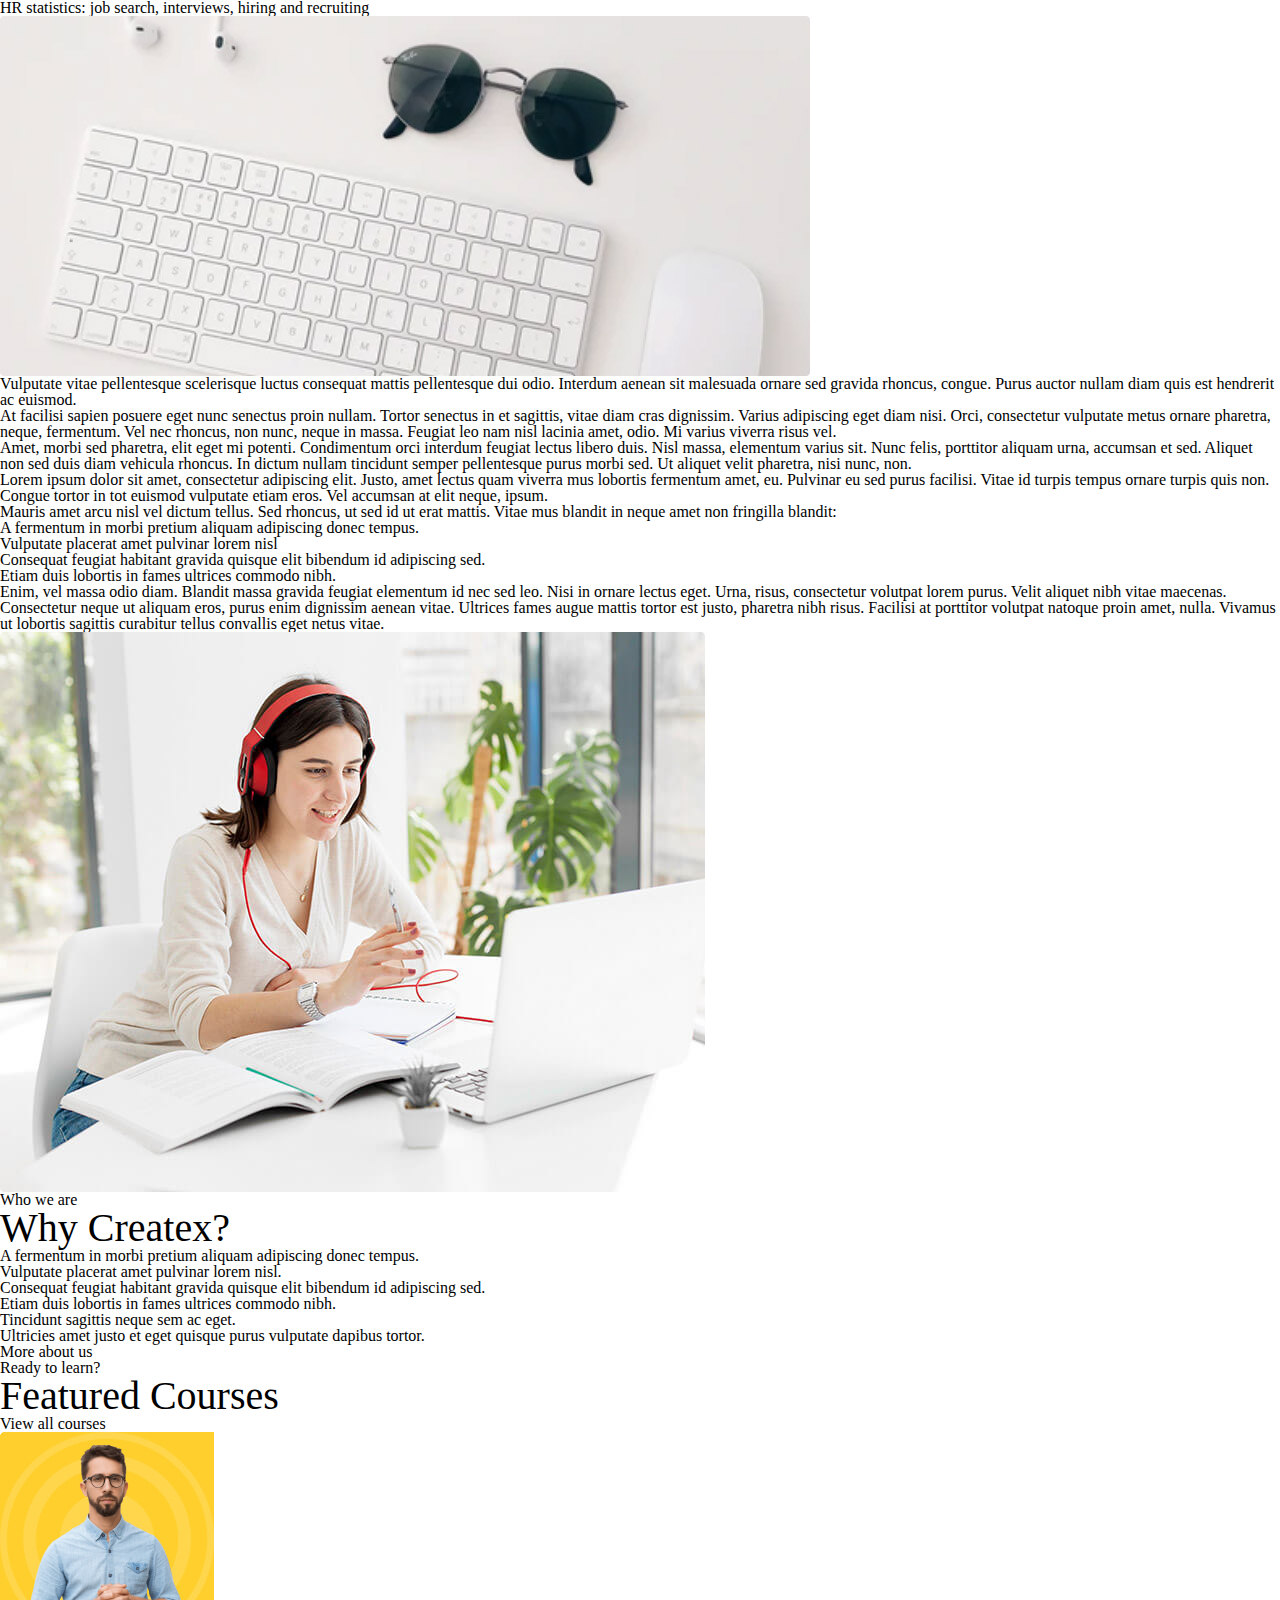
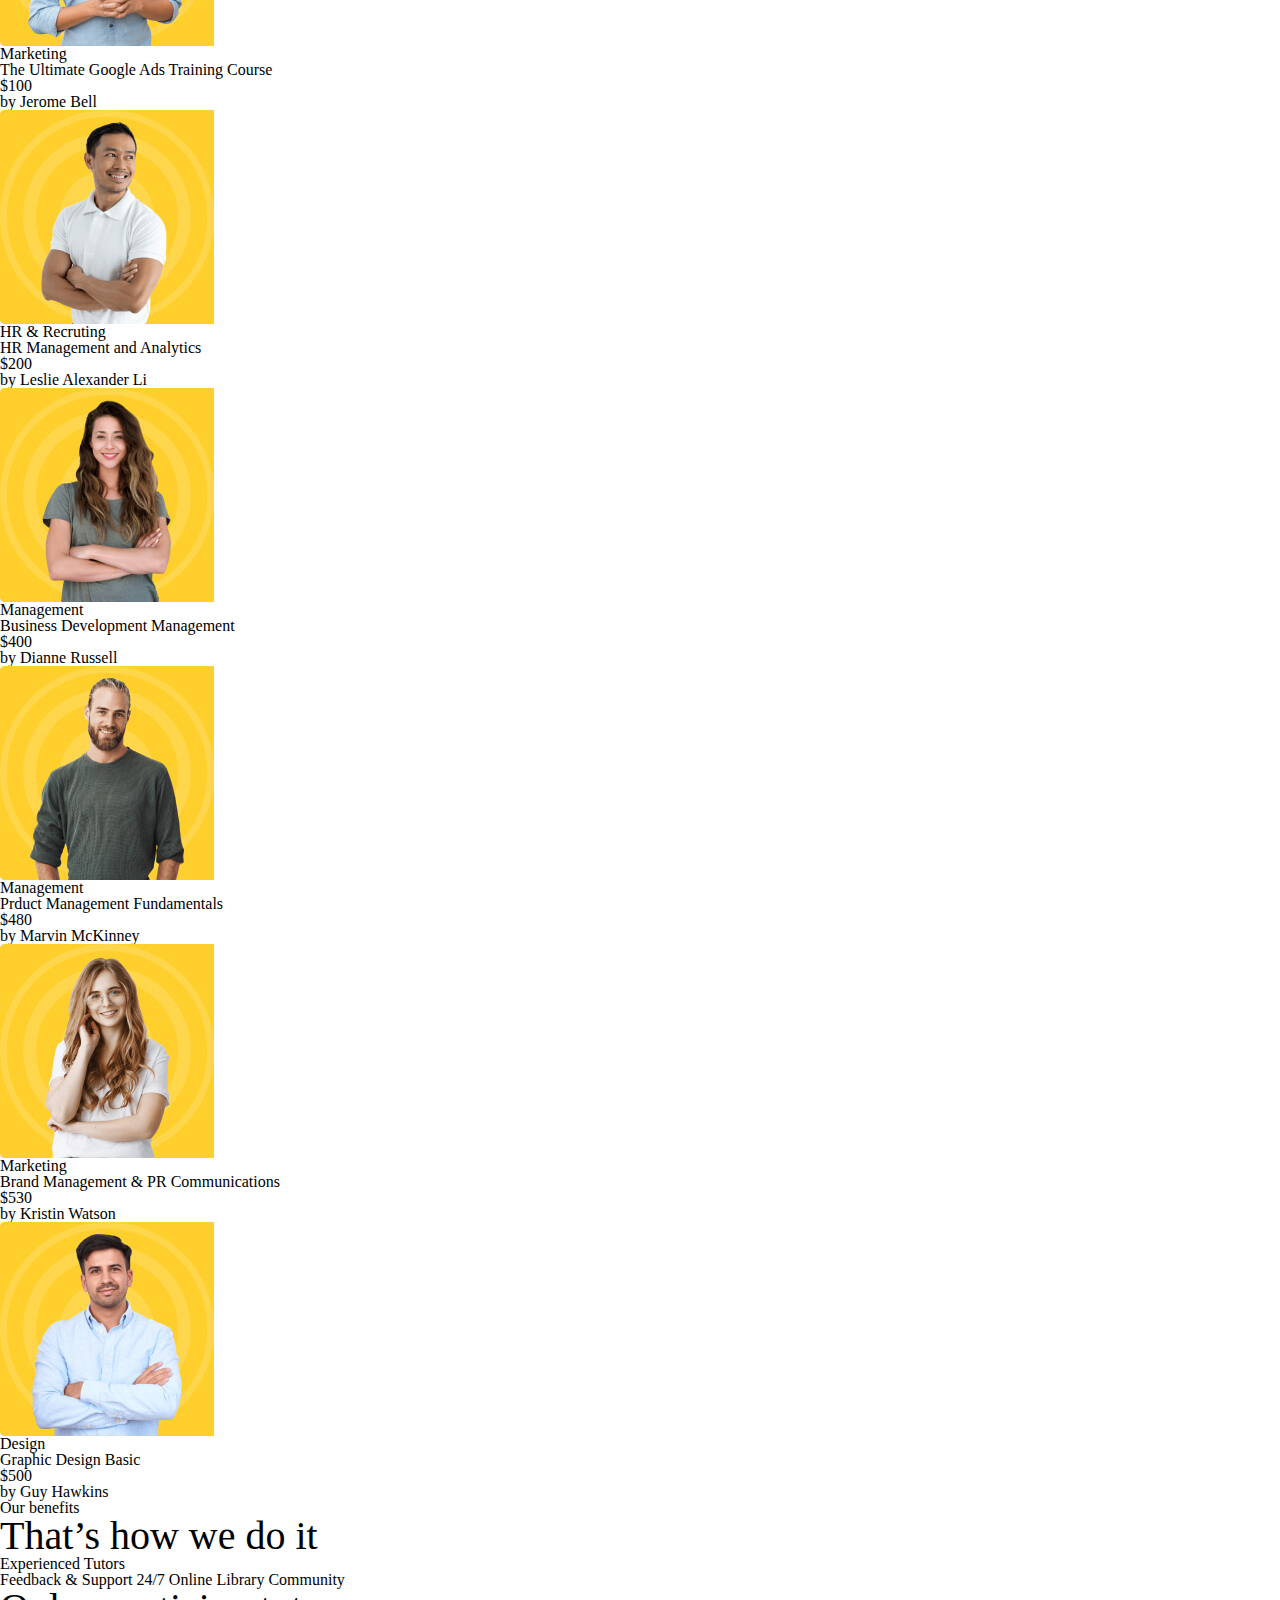
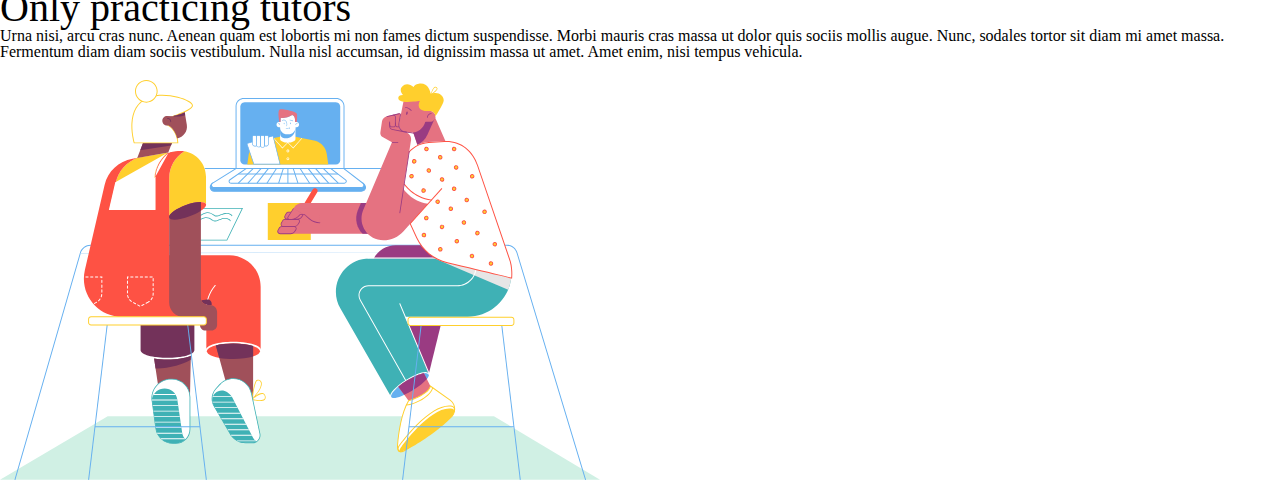
<file: Lesson10homework/index.html>
<!DOCTYPE html>
<html lang="en">

<head>
	<meta charset="UTF-8">
	<meta http-equiv="X-UA-Compatible" content="IE=edge">
	<meta name="viewport" content="width=device-width, initial-scale=1.0">
	<link rel="stylesheet" href="css/reset.css">
	<link rel="stylesheet" href="css/style.css">
	<title>Lesson 10</title>
</head>

<body>
	<div class="page">
		<div class="page__container">
			<h1 class="page__head">HR statistics: job search, interviews, hiring and recruiting</h1>
			<div class="page__image">
				<img src="img/image.jpg" alt="Image">
			</div>
			<div class="page__content">
				<p>Vulputate vitae pellentesque scelerisque luctus consequat mattis pellentesque dui odio. Interdum aenean
					sit malesuada ornare sed gravida rhoncus, congue. Purus auctor nullam diam quis est hendrerit ac euismod.
				</p>
			</div>
			<div class="page__text">
				<p> At facilisi sapien posuere eget nunc senectus proin nullam. Tortor senectus in et
					sagittis, vitae diam cras dignissim. Varius adipiscing eget diam nisi. Orci, consectetur vulputate metus
					ornare pharetra, neque, fermentum. Vel nec rhoncus, non nunc, neque in massa. Feugiat leo nam nisl
					lacinia
					amet, odio. Mi varius viverra risus vel.</p>
				<p>Amet, morbi sed pharetra, elit eget mi potenti. Condimentum orci interdum feugiat lectus libero duis.
					Nisl
					massa, elementum varius sit. Nunc felis, porttitor aliquam urna, accumsan et sed. Aliquet non sed duis
					diam
					vehicula rhoncus. In dictum nullam tincidunt semper pellentesque purus morbi sed. Ut aliquet velit
					pharetra,
					nisi nunc, non.</p>
			</div>
			<div class="page__quote">
				<p>Lorem ipsum dolor sit amet, consectetur adipiscing elit. Justo, amet lectus quam viverra mus lobortis
					fermentum amet, eu. Pulvinar eu sed purus facilisi. Vitae id turpis tempus ornare turpis quis non. Congue
					tortor in tot euismod vulputate etiam eros. Vel accumsan at elit neque, ipsum.</p>
			</div>
			<div class="page__text">
				<p>Mauris amet arcu nisl vel dictum tellus. Sed rhoncus, ut sed id ut erat mattis. Vitae mus blandit in
					neque amet non fringilla blandit:</p>
				<ul class="page__list">
					<li>A fermentum in morbi pretium aliquam adipiscing donec tempus.</li>
					<li>Vulputate placerat amet pulvinar lorem nisl</li>
					<li>Consequat feugiat habitant gravida quisque elit bibendum id adipiscing sed.</li>
					<li>Etiam duis lobortis in fames ultrices commodo nibh.</li>
				</ul>
				<p>Enim, vel massa odio diam. Blandit massa gravida feugiat elementum id nec sed leo. Nisi in ornare lectus
					eget. Urna, risus, consectetur volutpat lorem purus. Velit aliquet nibh vitae maecenas. Consectetur neque
					ut aliquam eros, purus enim dignissim aenean vitae. Ultrices fames augue mattis tortor est justo,
					pharetra nibh risus. Facilisi at porttitor volutpat natoque proin amet, nulla. Vivamus ut lobortis
					sagittis curabitur tellus convallis eget netus vitae.</p>
			</div>
		</div>
	</div>
	<div class="article">
		<div class="article__container">
			<div class="learn">
				<div class="learn__image">
					<img src="img/image2.png" alt="image2">
				</div>
				<div class="learn__head">
					<p class="text">Who we are</p>
					<p class="title">Why Createx?</p>
					<ul class="learn__list">
						<li>A fermentum in morbi pretium aliquam adipiscing donec tempus.</li>
						<li>Vulputate placerat amet pulvinar lorem nisl.</li>
						<li>Consequat feugiat habitant gravida quisque elit bibendum id adipiscing sed.</li>
						<li>Etiam duis lobortis in fames ultrices commodo nibh.</li>
						<li>Tincidunt sagittis neque sem ac eget.</li>
						<li>Ultricies amet justo et eget quisque purus vulputate dapibus tortor.</li>
					</ul>
					<a href="" class="button">More about us</a>
				</div>
			</div>
			<div class="teachers">
				<div class="teachers__title">
					<p class="text text_position">Ready to learn?</p>
					<p class="title title_position">Featured Courses</p>
					<a href="" class="button button_white">View all courses</a>
				</div>
				<div class="teachers__cards">
					<div class="teachers__card card">
						<div class="card__image">
							<img src="img/card1.png" alt="techer">
						</div>
						<div class="card__profession">Marketing</div>
						<div class="card__text">The Ultimate Google Ads Training Course</div>
						<div class="card__price">$100</div>
						<div class="card__name">by Jerome Bell</div>
					</div>
					<div class="teachers__card card">
						<div class="card__image">
							<img src="img/card2.png" alt="teacher">
						</div>
						<div class="card__profession card__profession_orange">HR & Recruting</div>
						<div class="card__text">HR Management and Analytics</div>
						<div class="card__price">$200</div>
						<div class="card__name">by Leslie Alexander Li</div>
					</div>
					<div class="teachers__card card">
						<div class="card__image">
							<img src="img/card3.png" alt="teacher">
						</div>
						<div class="card__profession card__profession_blue">Management</div>
						<div class="card__text">Business Development Management</div>
						<div class="card__price">$400</div>
						<div class="card__name">by Dianne Russell</div>
					</div>
					<div class="teachers__card card">
						<div class="card__image">
							<img src="img/card4.png" alt="teacher">
						</div>
						<div class="card__profession card__profession_blue">Management</div>
						<div class="card__text">Prduct Management Fundamentals</div>
						<div class="card__price">$480</div>
						<div class="card__name">by Marvin McKinney</div>
					</div>
					<div class="teachers__card card">
						<div class="card__image">
							<img src="img/card5.png" alt="teacher">
						</div>
						<div class="card__profession">Marketing</div>
						<div class="card__text">Brand Management & PR Communications</div>
						<div class="card__price">$530</div>
						<div class="card__name">by Kristin Watson</div>
					</div>
					<div class="teachers__card card">
						<div class="card__image">
							<img src="img/card6.png" alt="teacher">
						</div>
						<div class="card__profession card__profession_red">Design</div>
						<div class="card__text">Graphic Design Basic</div>
						<div class="card__price">$500</div>
						<div class="card__name">by Guy Hawkins</div>
					</div>
				</div>
			</div>
			<div class="benefits">
				<div class="benefits__head">
					<p class="text text_font">Our benefits</p>
					<p class="title title_font">That’s how we do it</p>
				</div>
				<div class="benefits__main">
					<p>Experienced Tutors</p>
					<a href="" class="links">Feedback & Support</a>
					<a href="" class="links">24/7 Online Library</a>
					<a href="" class="links">Community</a>
				</div>
				<div class="benefits__footer">
					<p class="title title_margin">Only practicing tutors</p>
					<p class="benefits__text">
						Urna nisi, arcu cras nunc. Aenean quam est lobortis mi non fames dictum suspendisse. Morbi mauris cras
						massa ut dolor quis sociis mollis augue. Nunc, sodales tortor sit diam mi amet massa. Fermentum diam
						diam sociis vestibulum. Nulla nisl accumsan, id dignissim massa ut amet. Amet enim, nisi tempus
						vehicula.
					</p>
				</div>
				<div class="benefits__img">
					<img src="img/illustration.svg" alt="image">
				</div>
			</div>
		</div>
	</div>

</body>

</html>
</file>
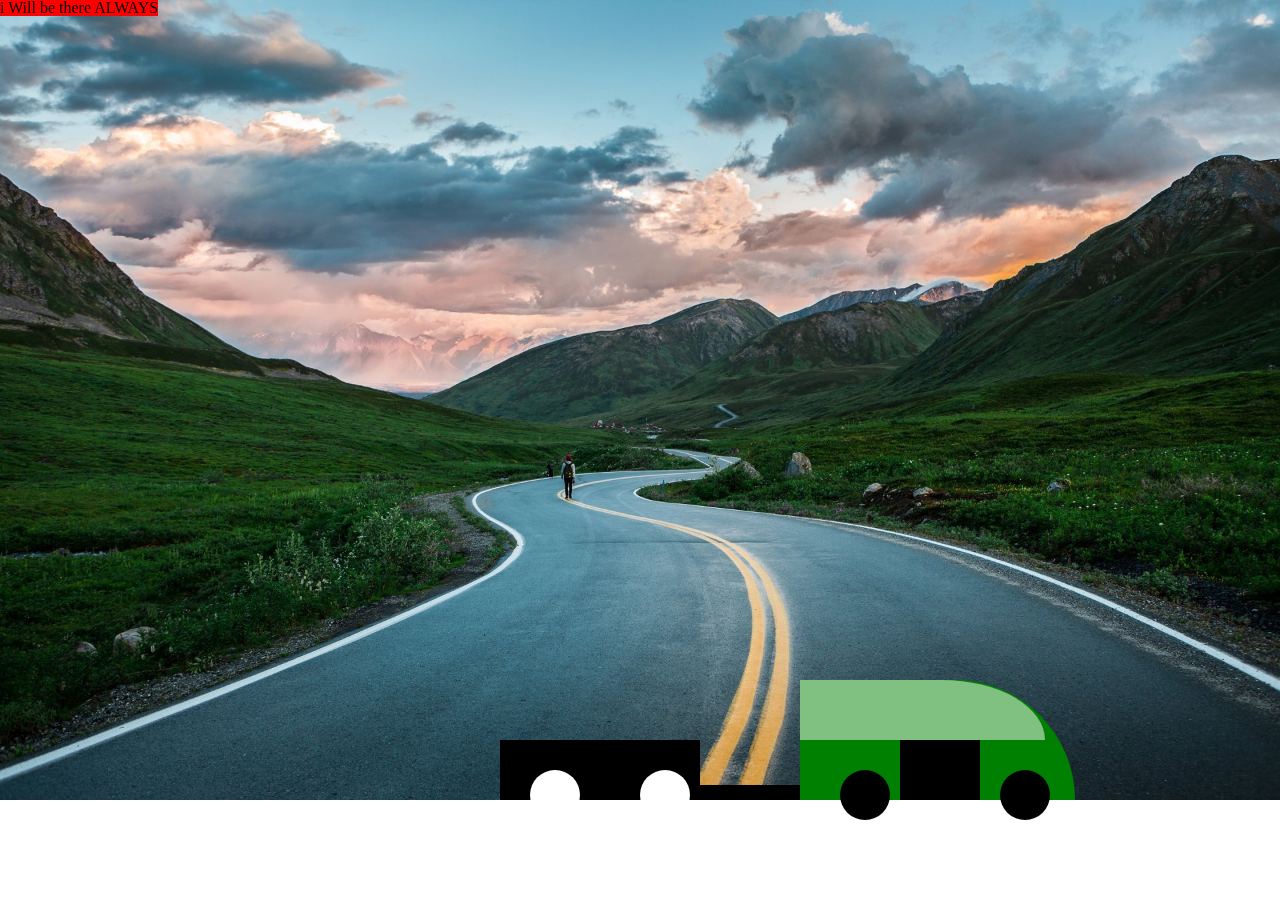
<file: Lesson11homework/index.html>
<!DOCTYPE html>
<html lang="en">

<head>
	<meta charset="UTF-8">
	<meta http-equiv="X-UA-Compatible" content="IE=edge">
	<meta name="viewport" content="width=device-width, initial-scale=1.0">
	<link rel="stylesheet" href="css/reset.css">
	<link rel="stylesheet" href="css/style.css">
	<title>Lesson 11 Homework</title>
</head>

<body>
	<main>
		<header class="header">i Will be there ALWAYS</header>
		<div class="wrapper">
			<div class="car">
				<div class="car__container">
					<div class="car__body">
						<div class="car__wheels__right"></div>
						<div class="car__wheels__left"></div>
						<div class="car__dor"></div>
						<div class="car__glass"></div>
					</div>
				</div>
			</div>
			<div class="trailer">
				<div class="trailer__container">
					<div class="trailer__plank"></div>
					<div class="trailer__body">
						<div class="trailer__wheel">
							<div class="trailer__wheel-right"></div>
							<div class="trailer__wheel-left"></div>
						</div>
					</div>
				</div>
			</div>
		</div>
	</main>
</body>

</html>
</file>
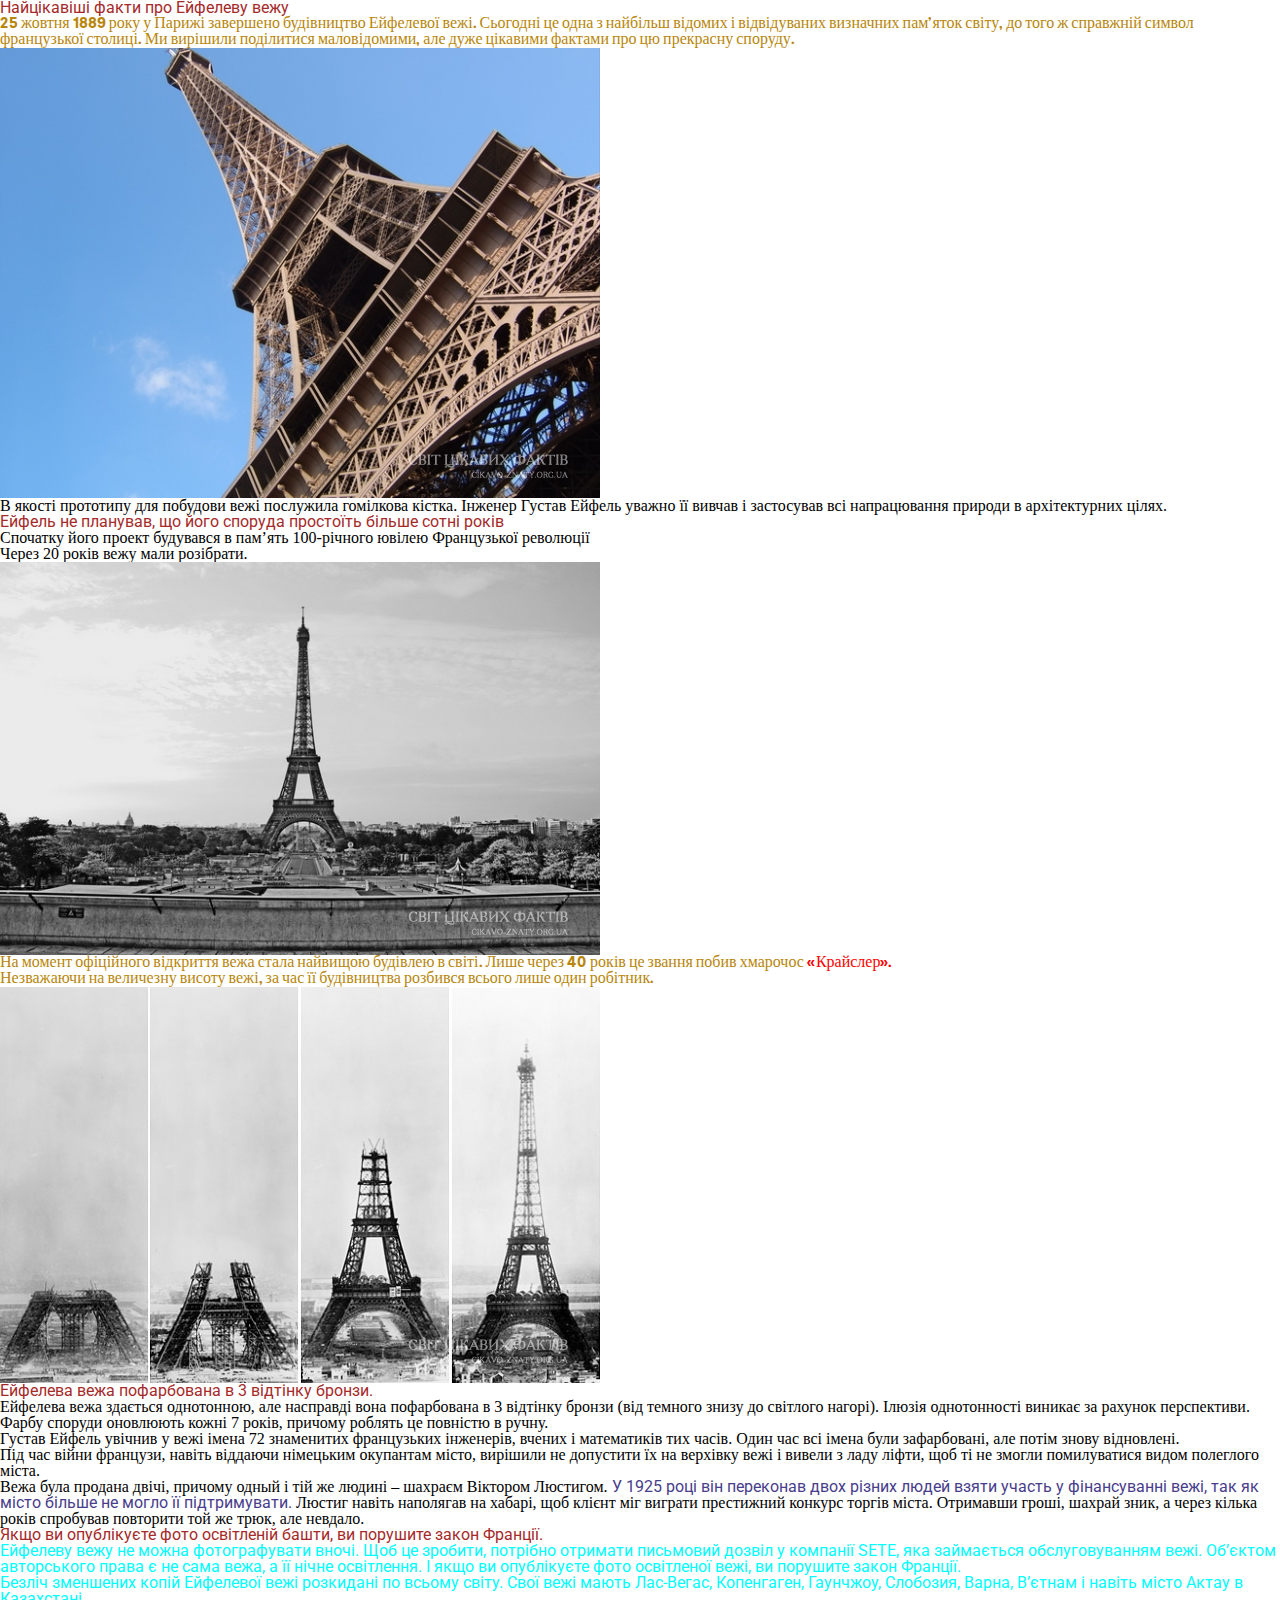
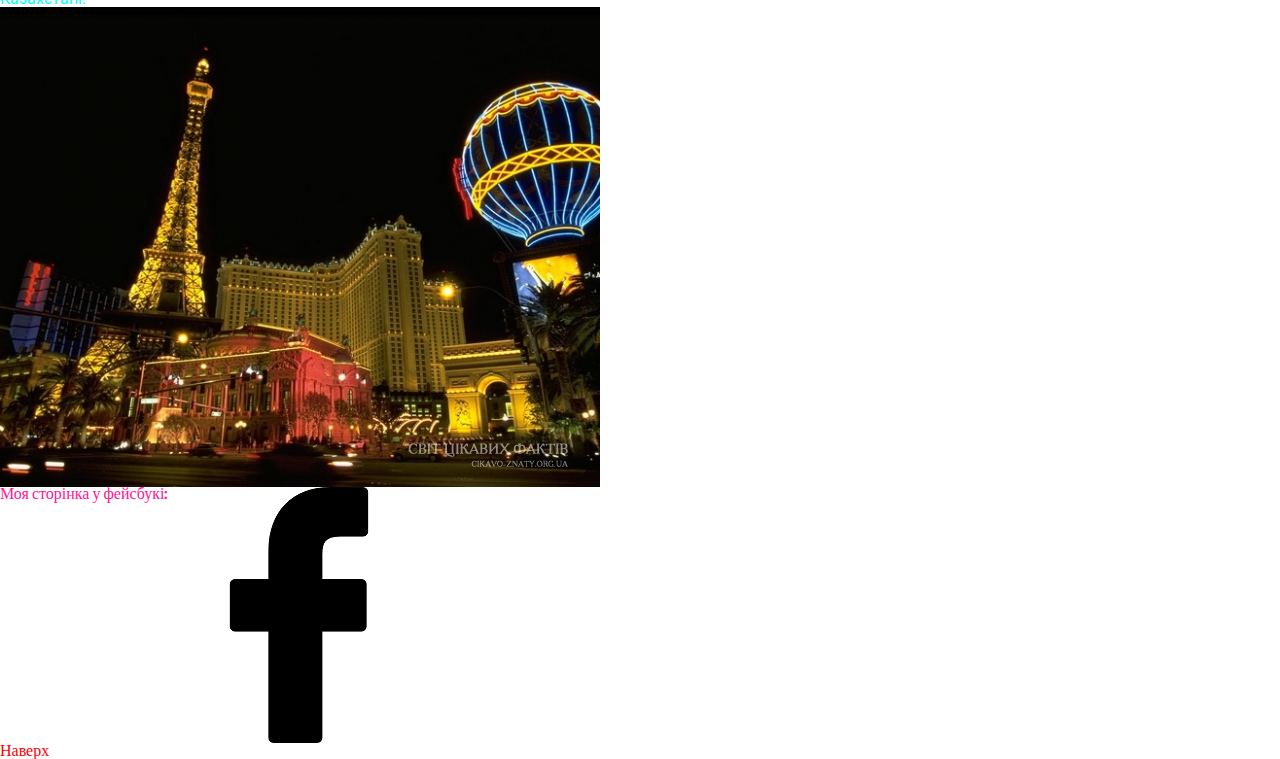
<file: Lesson4_Homework/index.html>
<!DOCTYPE html>
<html lang="uk">

<head>
   <meta charset="UTF-8">
   <meta http-equiv="X-UA-Compatible" content="IE=edge">
   <meta name="viewport" content="width=device-width, initial-scale=1.0">
   <link rel="stylesheet" href="css/reset.css">
   <link rel="stylesheet" href="css/style.css">
   <title>Lesson4</title>
</head>

<body>
   <header>
      <h1 class="head" id="top">Найцікавіші факти про Ейфелеву вежу</h1>
   </header>
   <main>
      <div>
         <p class="text">25 жовтня 1889 року у Парижі завершено будівництво Ейфелевої вежі. Сьогодні це одна з найбільш
            відомих і
            відвідуваних визначних пам’яток світу, до того ж справжній символ французької столиці. Ми вирішили
            поділитися маловідомими, але дуже цікавими фактами про цю прекрасну споруду.</p>
         <img src="img/1.jpg" alt="Вежа">
         <p>В якості прототипу для побудови вежі послужила гомілкова кістка. Інженер Густав Ейфель уважно її вивчав і
            застосував всі напрацювання природи в архітектурних цілях.</p>
      </div>
      <div>
         <h2 class="head">Ейфель не планував, що його споруда простоїть більше сотні років</h2>
         <ul>
            <li>Cпочатку його проект будувався в пам’ять 100-річного ювілею Французької революції</li>
            <li>Через 20 років вежу мали розібрати.</li>
         </ul>
         <img src="img/2.jpg" alt="вежа чб">
         <p class="body">На момент офіційного відкриття вежа стала найвищою будівлею в світі. Лише через 40 років це
            звання побив
            хмарочос <a class="link" target="_blank"
               href="https://uk.wikipedia.org/wiki/%D0%9A%D1%80%D0%B0%D0%B9%D1%81%D0%BB%D0%B5%D1%80_%D0%91%D1%96%D0%BB%D0%B4%D1%96%D0%BD%D0%B3">
               «Крайслер».</a><br>Незважаючи на величезну висоту вежі, за час її будівництва розбився всього лише один
            робітник.</p>
         <img src="img/3.jpg" alt="Будінвництво вежі">
      </div>
      <div>
         <h3 class="head">Ейфелева вежа пофарбована в 3 відтінку бронзи.</h3>
         <p>Ейфелева вежа здається однотонною, але насправді вона пофарбована в 3 відтінку бронзи (від темного знизу до
            світлого нагорі). Ілюзія однотонності виникає за рахунок перспективи. Фарбу споруди оновлюють кожні 7 років,
            причому роблять це повністю в ручну.</p>
         <p>Густав Ейфель увічнив у вежі імена 72 знаменитих французьких інженерів, вчених і математиків тих часів. Один
            час всі імена були зафарбовані, але потім знову відновлені.</p>
         <p>Під час війни французи, навіть віддаючи німецьким окупантам місто, вирішили не допустити їх на верхівку вежі
            і вивели з ладу ліфти, щоб ті не змогли помилуватися видом полеглого міста.</p>
         <p>Вежа була продана двічі, причому одный і тій же людині – шахраєм Віктором Люстигом. <span>У 1925 році він
               переконав двох різних людей взяти участь у фінансуванні вежі, так як місто більше не могло її
               підтримувати.</span>
            Люстиг навіть наполягав на хабарі, щоб клієнт міг виграти престижний конкурс торгів міста. Отримавши гроші,
            шахрай зник, а через кілька років спробував повторити той же трюк, але невдало.</p>
      </div>
      <div class="only-one">
         <h4 class="head">Якщо ви опублікуєте фото освітленій башти, ви порушите закон Франції.</h4>
         <p>Ейфелеву вежу не можна фотографувати вночі. Щоб це зробити, потрібно отримати письмовий дозвіл у компанії
            SETE, яка займається обслуговуванням вежі. Об’єктом авторського права є не сама вежа, а її нічне освітлення.
            І якщо ви опублікуєте фото освітленої вежі, ви порушите закон Франції.</p>
         <p>Безліч зменшених копій Ейфелевої вежі розкидані по всьому світу. Свої вежі мають Лас-Вегас, Копенгаген,
            Гаунчжоу, Слобозия, Варна, В’єтнам і навіть місто Актау в Казахстані.</p>
         <img src="img/4.jpg" alt="копія вежі">
      </div>
   </main>
   <footer>
      <div class="only-one">Моя сторінка у фейсбукі: <a target="_blank"
            href="https://www.facebook.com/profile.php?id=100001956150135"><img src="img/5.png" alt="Facebook"></a>
      </div>
      <a class="link" href="#top">Наверх</a>
   </footer>
</body>

</html>
</file>
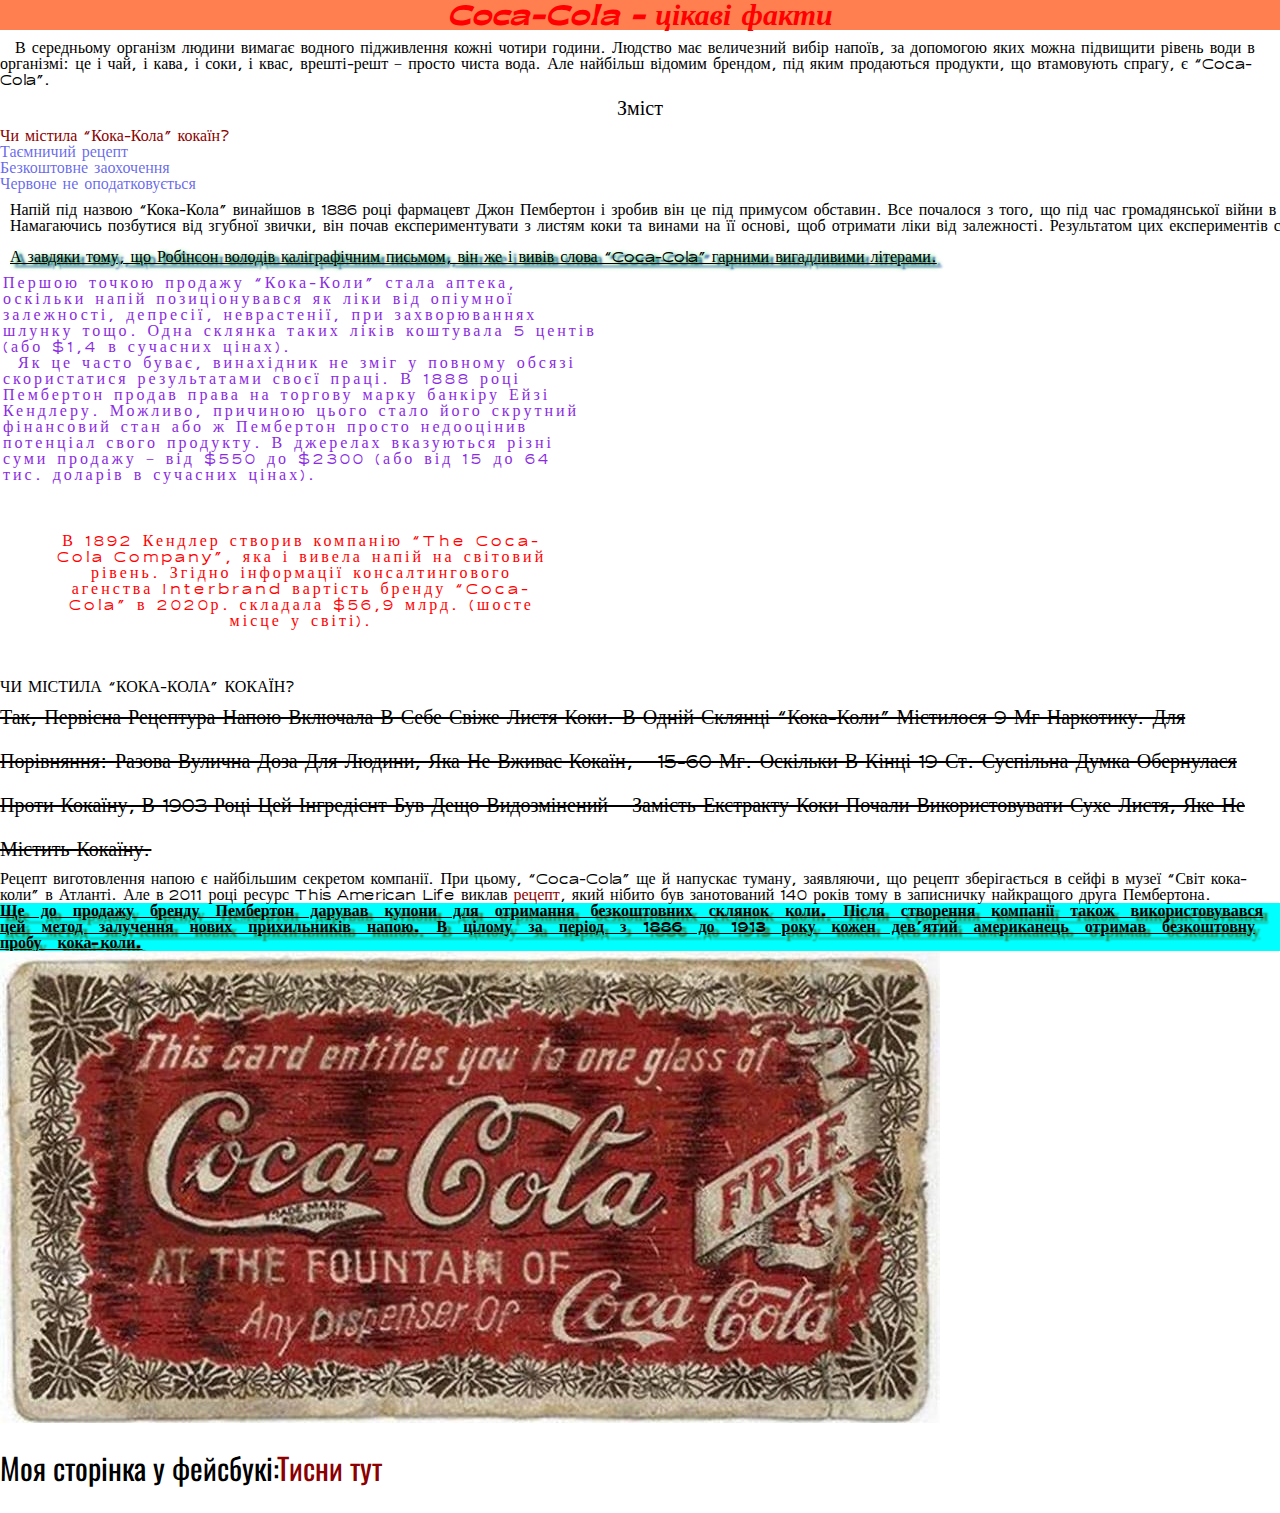
<file: Lesson5_Homework/index.html>
<!DOCTYPE html>
<html lang="uk">

<head>
   <meta charset="UTF-8">
   <meta http-equiv="X-UA-Compatible" content="IE=edge">
   <meta name="viewport" content="width=device-width, initial-scale=1.0">
   <link rel="stylesheet" href="css/reset.css">
   <link rel="stylesheet" href="css/style.css">
   <title>Lesson5Homework</title>
</head>
<header>
   <h1 class="title">Coca-Cola - цікаві факти</h1>
</header>
<main>
   <div>
      <p class="bone">В середньому організм людини вимагає водного підживлення кожні чотири години. Людство має
         величезний вибір
         напоїв, за допомогою яких можна підвищити рівень води в організмі: це і чай, і кава, і соки, і квас,
         врешті-решт – просто чиста вода. Але найбільш відомим брендом, під яким продаються продукти, що
         втамовують
         спрагу, є “Coca-Cola”. </p>
   </div>
   <div class="blok">
      <h2 class="content">Зміст</h2>
      <ul class="list">
         <li><a href="#coks">Чи містила “Кока-Кола” кокаїн?</a></li>
         <li>Таємничий рецепт</li>
         <li>Безкоштовне заохочення</li>
         <li>Червоне не оподатковується</li>
      </ul>
   </div>
   <div class="text">
      <p>Напій під назвою “Кока-Кола” винайшов в 1886 році фармацевт Джон Пембертон і зробив він це під примусом
         обставин. Все почалося з того, що під час громадянської війни в США після отриманого поранення у нього
         виникла залежність від морфію</p>
      <p>Намагаючись позбутися від згубної звички, він почав експериментувати з листям коки та винами на її
         основі,
         щоб отримати ліки від залежності. Результатом цих експериментів стала його версія популярного на той час
         напою “Вино Маріані” – “Pemberton’s French Wine Coca”, який у своєму складі також містив горіх коли та
         даміан (лікувальна рослина).
         Але в 1885 році в деяких графствах штату Джорджія ввели “сухий закон”, тому Пембертонові довелось знову
         міняти рецептуру напою, виключивши з нього алкоголь. Замінником останнього став карамельний сироп
         (плавлений
         цукор). В 1886 році новий, вже безалкогольний, напій отримав назву “Кока-Кола“, тим самим вказуючи на
         свої
         основні інгредієнти. Її автором став бухгалтер Пембертона – Френк Робінсон.</p>
      <p class="text">А завдяки тому, що Робінсон володів каліграфічним письмом, він же і вивів слова “Coca-Cola”
         гарними
         вигадливими літерами.</p>
   </div>
   <div class="cola">
      <p>Першою точкою продажу “Кока-Коли” стала аптека, оскільки напій позиціонувався як ліки від опіумної
         залежності, депресії, неврастенії, при захворюваннях шлунку тощо. Одна склянка таких ліків коштувала 5
         центів (або $1,4 в сучасних цінах).</p>
      <p class="bone">Як це часто буває, винахідник не зміг у повному обсязі скористатися результатами своєї
         праці. В
         1888 році
         Пембертон продав права на торгову марку банкіру Ейзі Кендлеру. Можливо, причиною цього стало його
         скрутний
         фінансовий стан або ж Пембертон просто недооцінив потенціал свого продукту. В джерелах вказуються різні
         суми
         продажу – від $550 до $2300 (або від 15 до 64 тис. доларів в сучасних цінах). </p>
      <p class="inform">В 1892 Кендлер створив компанію “The Coca-Cola Company”, яка і вивела напій на світовий
         рівень.

         Згідно інформації консалтингового агенства Interbrand вартість бренду “Coca-Cola” в 2020р. складала $56,9
         млрд. (шосте місце у світі).</p>
   </div>
   <div>
      <h2 id="coks">ЧИ МІСТИЛА “КОКА-КОЛА” КОКАЇН?</h2>
      <p class="letter">Так, первісна рецептура напою включала в себе свіже листя коки. В одній склянці
         “Кока-Коли”
         містилося 9 мг
         наркотику. Для порівняння: разова вулична доза для людини, яка не вживає кокаїн, – 15-60 мг. Оскільки в
         кінці 19 ст. суспільна думка обернулася проти кокаїну, в 1903 році цей інгредієнт був дещо видозмінений –
         замість екстракту коки почали використовувати сухе листя, яке не містить кокаїну.</p>
      <p>Рецепт виготовлення напою є найбільшим секретом компанії. При цьому, “Coca-Cola” ще й напускає туману,
         заявляючи, що рецепт зберігається в сейфі в музеї “Світ кока-коли” в Атланті. Але в 2011 році ресурс This
         American Life виклав <a target="_blank"
            href="https://hw4.thisamericanlife.org/sites/default/files/styles/landscape/public/episodes/images/427.png">рецепт</a>,
         який нібито був занотований 140 років тому в записничку найкращого друга
         Пембертона.</p>
   </div>
   <div>
      <p class="right">Ще до продажу бренду Пембертон дарував купони для отримання безкоштовних склянок коли.
         Після
         створення
         компанії також використовувався цей метод залучення нових прихильників напою. В цілому за період з 1886
         до
         1913 року кожен дев’ятий американець отримав безкоштовну пробу кока-коли. </p>
      <img src="img/1.jpg" alt="Купон">
   </div>
</main>
<footer>
   <div class="foot">Моя сторінка у фейсбукі:<a target="_blank"
         href="https://www.facebook.com/profile.php?id=100001956150135">Тисни тут</a>
   </div>
</footer>

</html>
</file>
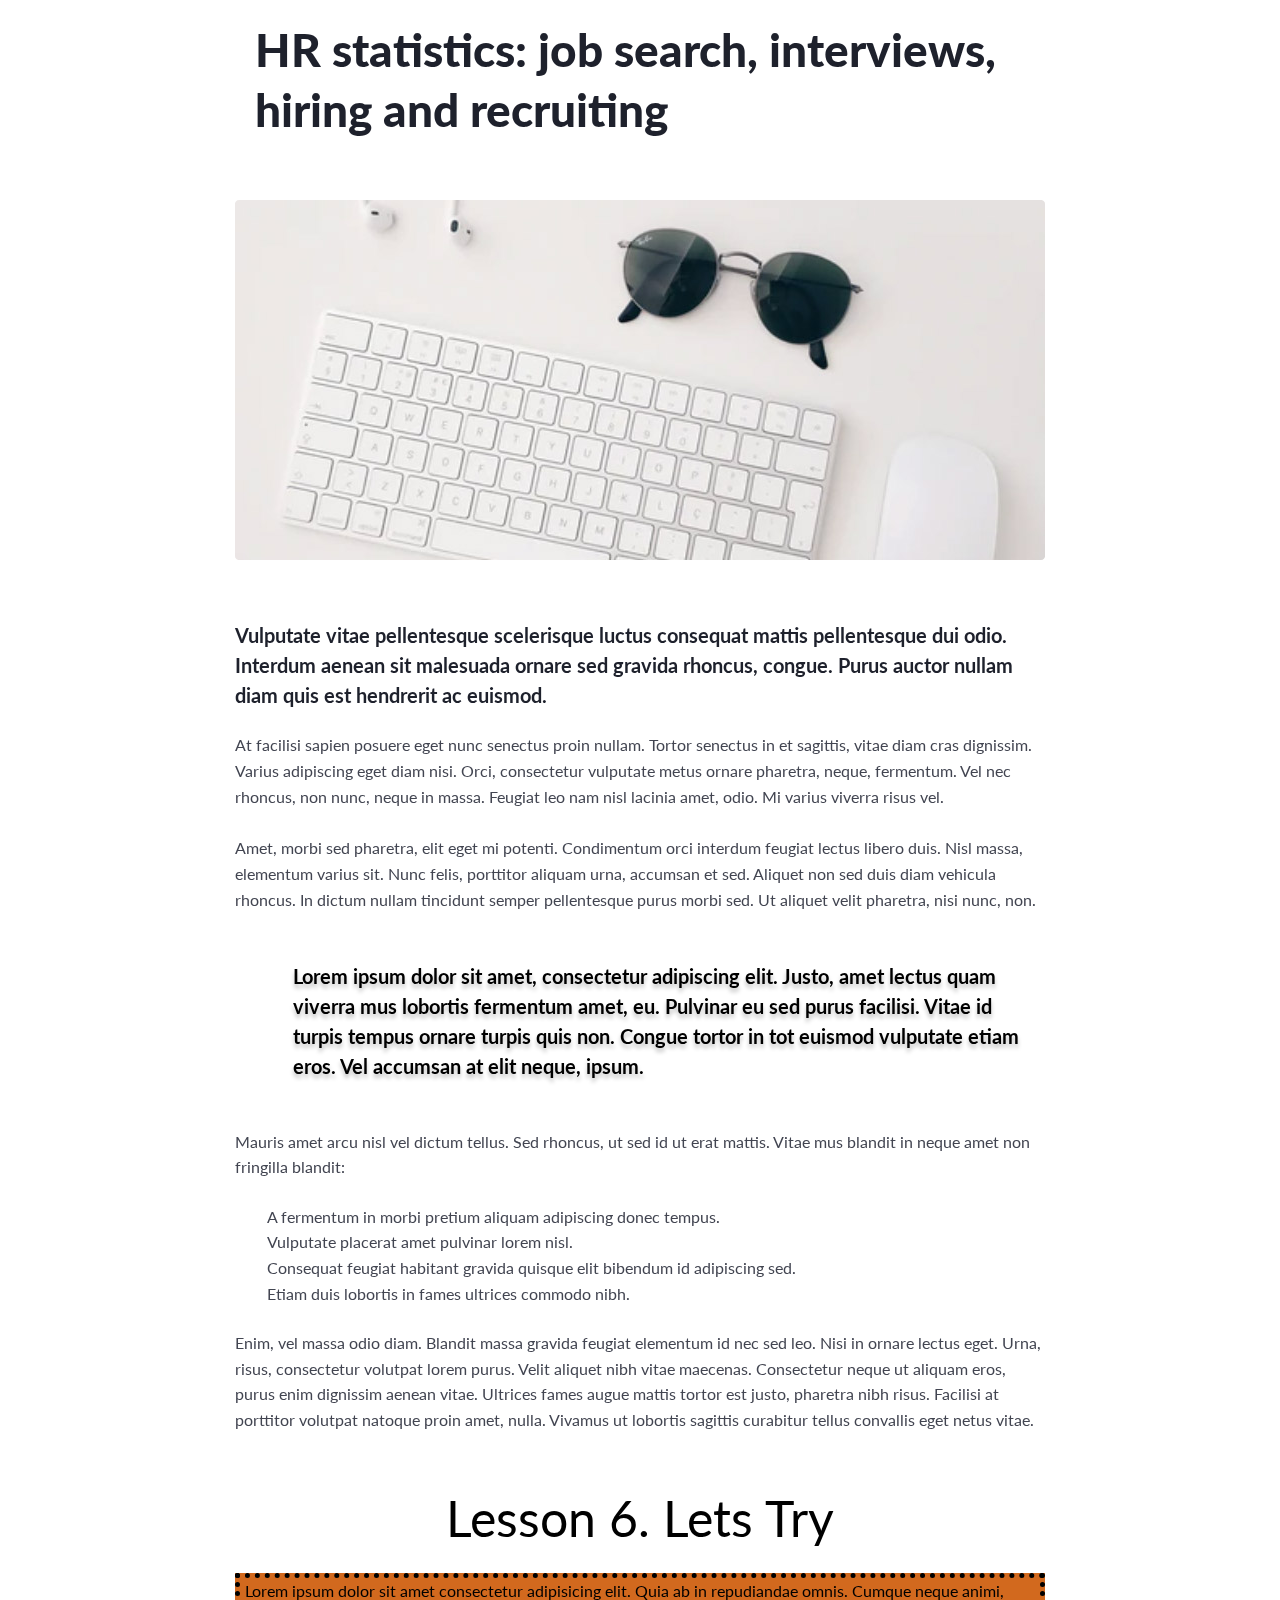
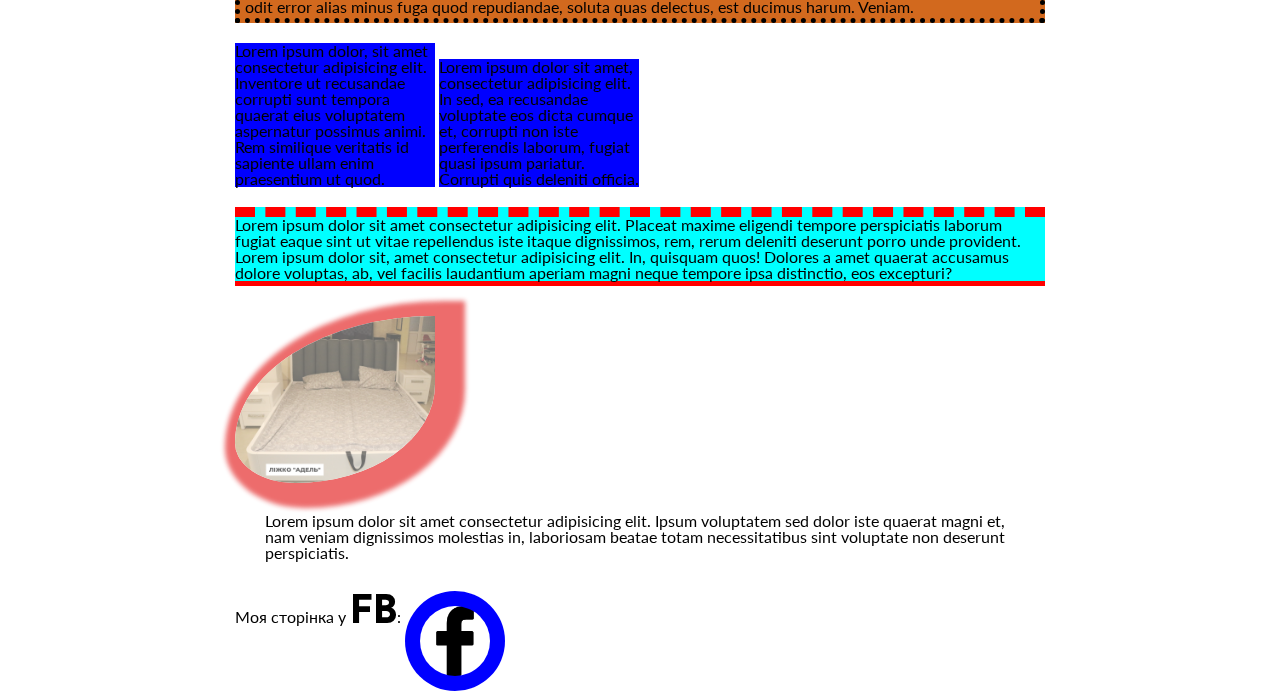
<file: Lesson6_Homework/index.html>
<!DOCTYPE html>
<html lang="en">

<head>
	<meta charset="UTF-8">
	<meta http-equiv="X-UA-Compatible" content="IE=edge">
	<meta name="viewport" content="width=device-width, initial-scale=1.0">
	<link rel="stylesheet" href="css/reset.css">
	<link rel="stylesheet" href="css/style.css">
	<title>Lesson 6 HomeWork</title>
</head>

<body>
	<header></header>
	<main>
		<div class="head">
			<h1 class="head-title">HR statistics: job search, interviews, hiring and recruiting</h1>
			<img src="img/image.png" alt="Keyboard" class="img">
			<p class="head-text">Vulputate vitae pellentesque scelerisque luctus consequat mattis pellentesque dui odio.
				Interdum aenean sit
				malesuada ornare sed gravida rhoncus, congue. Purus auctor nullam diam quis est hendrerit ac euismod.</p>
		</div>
		<div class="body">
			<p class="body-first">At facilisi sapien posuere eget nunc senectus proin nullam. Tortor senectus in et
				sagittis, vitae diam cras
				dignissim. Varius adipiscing eget diam nisi. Orci, consectetur vulputate metus ornare pharetra, neque,
				fermentum. Vel nec rhoncus, non nunc, neque in massa. Feugiat leo nam nisl lacinia amet, odio. Mi varius
				viverra risus vel.</p>
			<p>
				Amet, morbi sed pharetra, elit eget mi potenti. Condimentum orci interdum feugiat lectus libero duis. Nisl
				massa, elementum varius sit. Nunc felis, porttitor aliquam urna, accumsan et sed. Aliquet non sed duis diam
				vehicula rhoncus. In dictum nullam tincidunt semper pellentesque purus morbi sed. Ut aliquet velit pharetra,
				nisi nunc, non.</p>
		</div>
		<div class="body-text">
			Lorem ipsum dolor sit amet, consectetur adipiscing elit. Justo, amet lectus quam viverra mus lobortis fermentum
			amet, eu. Pulvinar eu sed purus facilisi. Vitae id turpis tempus ornare turpis quis non. Congue tortor in tot
			euismod vulputate etiam eros. Vel accumsan at elit neque, ipsum.
		</div>
		<div class="body-list">
			<p class="list-text">Mauris amet arcu nisl vel dictum tellus. Sed rhoncus, ut sed id ut erat mattis. Vitae mus
				blandit in neque
				amet non fringilla blandit:</p>
			<ul class="list">
				<li>A fermentum in morbi pretium aliquam adipiscing donec tempus.</li>
				<li>Vulputate placerat amet pulvinar lorem nisl.</li>
				<li>Consequat feugiat habitant gravida quisque elit bibendum id adipiscing sed.</li>
				<li>Etiam duis lobortis in fames ultrices commodo nibh.</li>
			</ul>
			<p>Enim, vel massa odio diam. Blandit massa gravida feugiat elementum id nec sed leo. Nisi in ornare lectus
				eget. Urna, risus, consectetur volutpat lorem purus. Velit aliquet nibh vitae maecenas. Consectetur neque ut
				aliquam eros, purus enim dignissim aenean vitae. Ultrices fames augue mattis tortor est justo, pharetra nibh
				risus. Facilisi at porttitor volutpat natoque proin amet, nulla. Vivamus ut lobortis sagittis curabitur
				tellus convallis eget netus vitae.</p>
		</div>
		<div>
			<h2>Lesson 6. Lets Try</h2>
		</div>
		<div class="exp">
			<p class="">Lorem ipsum dolor sit amet consectetur adipisicing elit. Quia ab in repudiandae omnis. Cumque neque
				animi,
				odit error alias minus fuga quod repudiandae, soluta quas delectus, est ducimus harum. Veniam.</p>
			<p>Lorem ipsum dolor sit amet consectetur adipisicing elit. Repudiandae pariatur quas saepe consectetur ullam
				delectus perspiciatis, aperiam fugit obcaecati modi! Dicta natus ut minima cum, porro quo quis. Ut, odit.
			</p>
		</div>
		<span class="exp2">Lorem ipsum dolor, sit amet consectetur adipisicing elit. Inventore ut recusandae corrupti sunt
			tempora
			quaerat eius voluptatem aspernatur possimus animi. Rem similique veritatis id sapiente ullam enim praesentium
			ut quod.</span>
		<span class="exp2">Lorem ipsum dolor sit amet, consectetur adipisicing elit. In sed, ea recusandae voluptate eos
			dicta cumque et, corrupti non iste perferendis laborum, fugiat quasi ipsum pariatur. Corrupti quis deleniti
			officia.</span>
		<div class="exp3">
			Lorem ipsum dolor sit amet consectetur adipisicing elit. Placeat maxime eligendi tempore perspiciatis laborum
			fugiat eaque sint ut vitae repellendus iste itaque dignissimos, rem, rerum deleniti deserunt porro unde
			provident. Lorem ipsum dolor sit, amet consectetur adipisicing elit. In, quisquam quos! Dolores a amet quaerat
			accusamus dolore voluptas, ab, vel facilis laudantium aperiam magni neque tempore ipsa distinctio, eos
			excepturi?
		</div>
		<img class="image" src="img/1.png" alt="bedroom">
		<div class="exp4">
			Lorem ipsum dolor sit amet consectetur adipisicing elit. Ipsum voluptatem sed dolor iste quaerat magni et, nam
			veniam dignissimos molestias in, laboriosam beatae totam necessitatibus sint voluptate non deserunt
			perspiciatis.
		</div>
	</main>
	<footer>
		<div class="end">Моя сторінка у <span class="fb">FB</span>: <a target="_blank"
				href="https://www.facebook.com/profile.php?id=100001956150135"><img src="img/2.png" alt="Facebook"></a>
		</div>
	</footer>
</body>

</html>
</file>
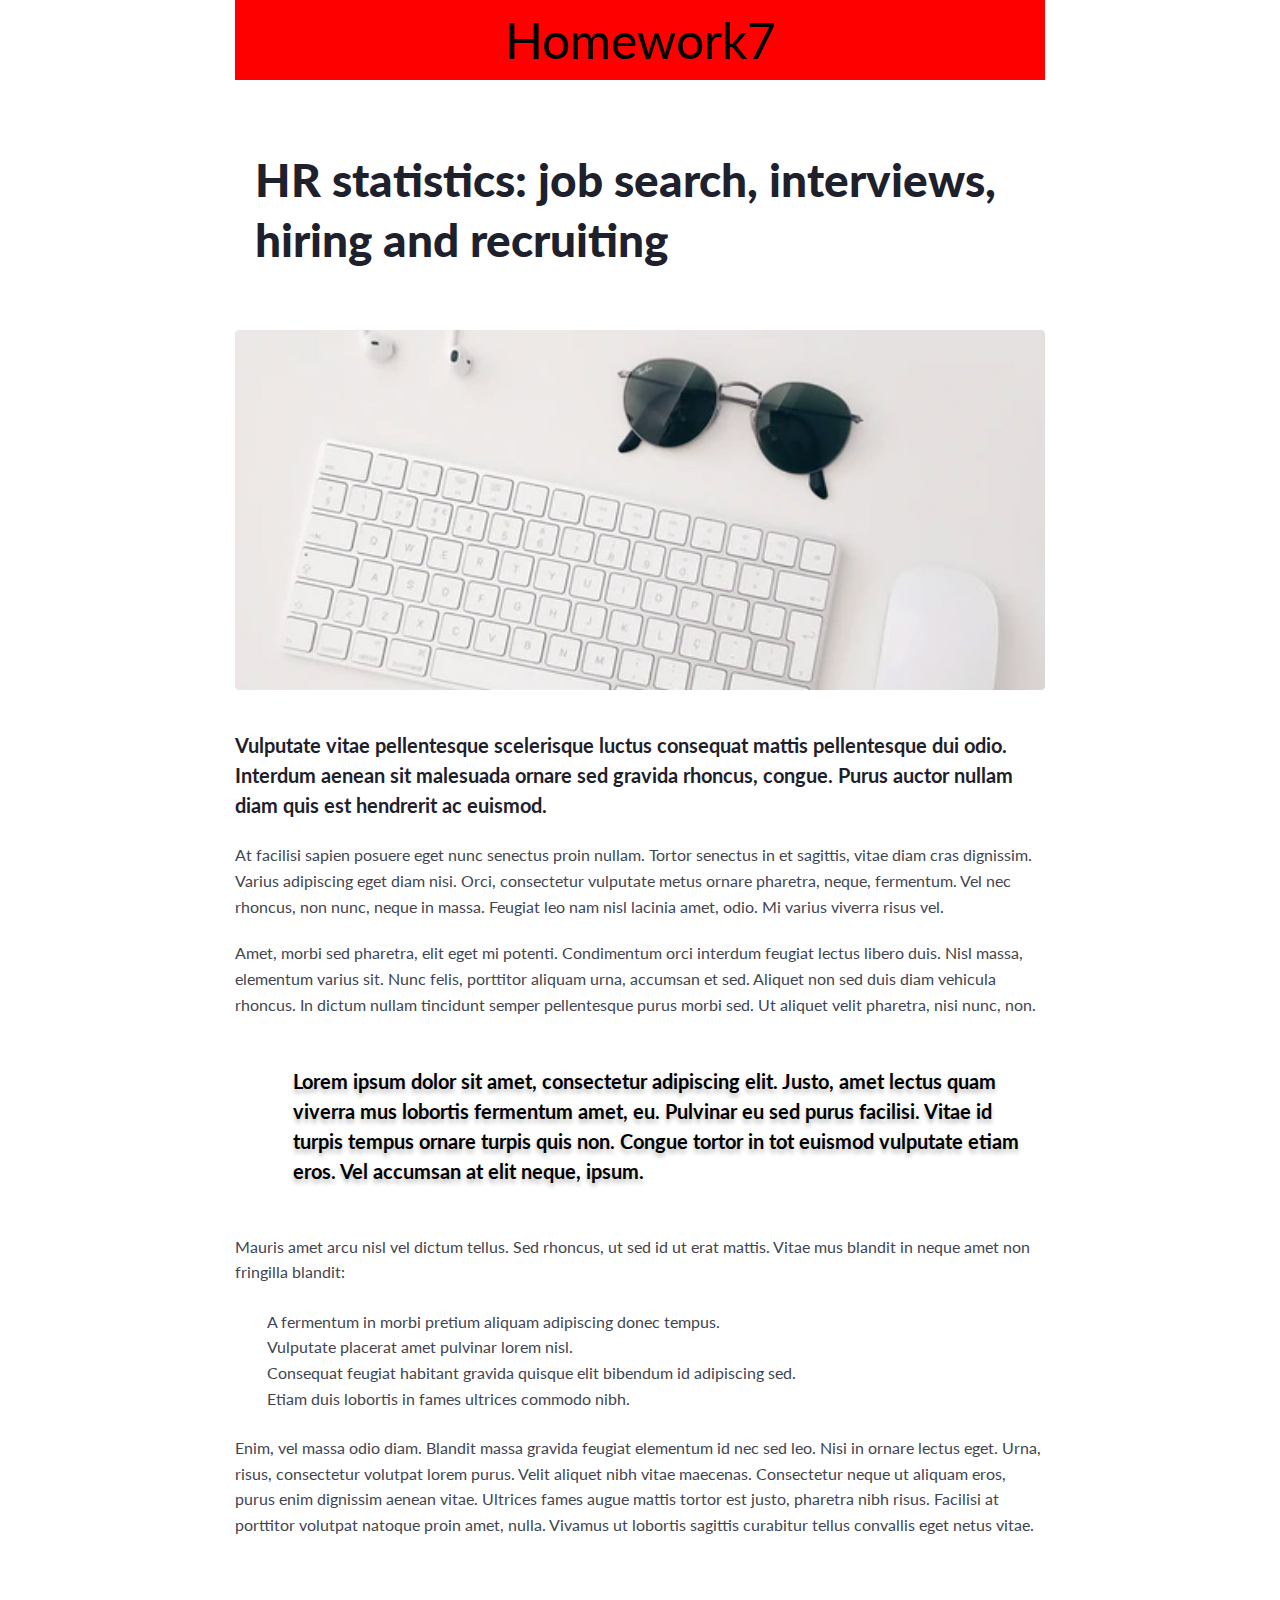
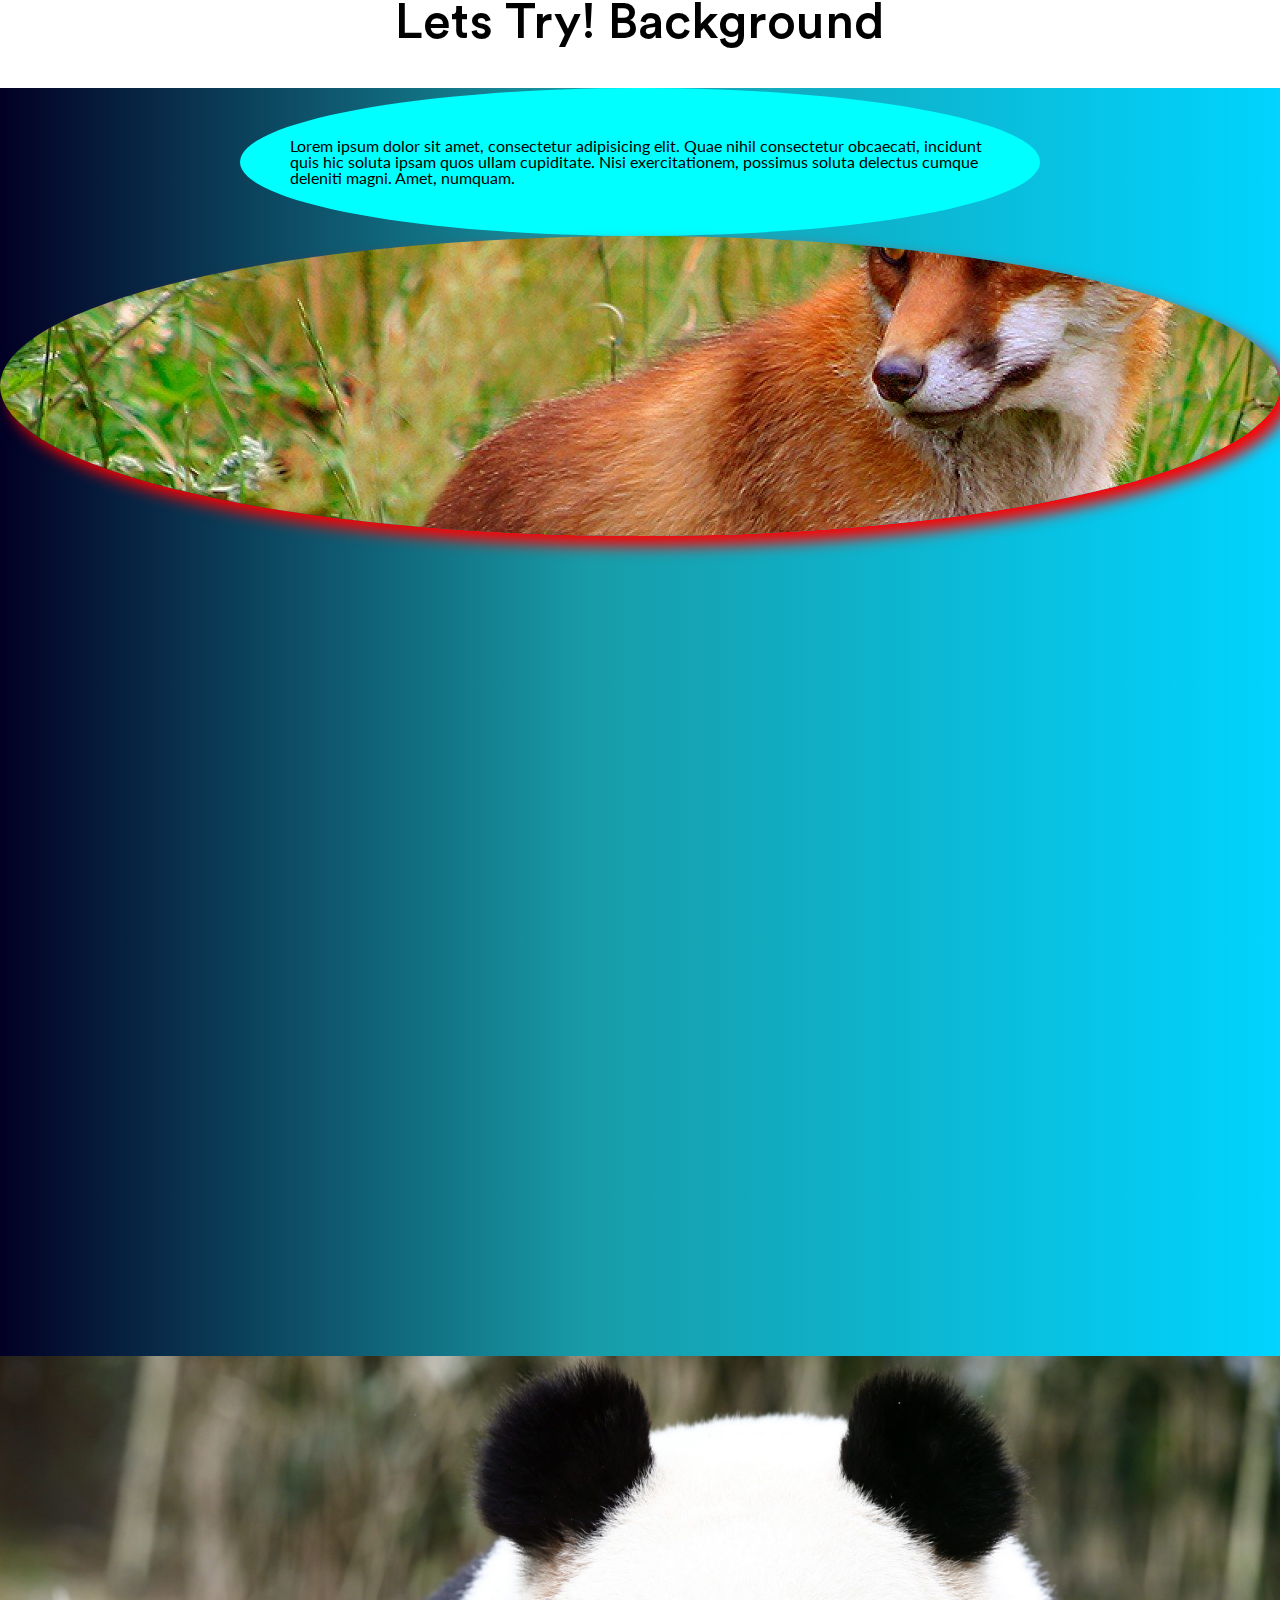
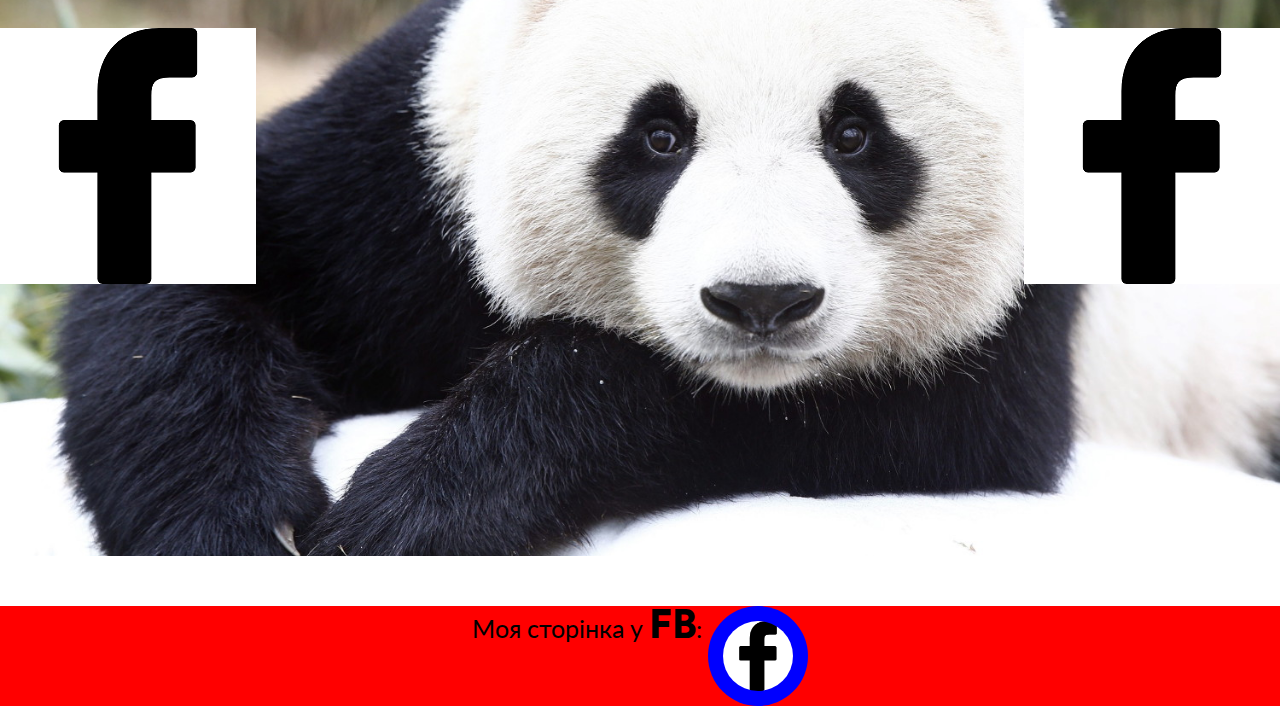
<file: Lesson7Homework/index.html>
<!DOCTYPE html>
<html lang="en">

<head>
	<meta charset="UTF-8">
	<meta http-equiv="X-UA-Compatible" content="IE=edge">
	<meta name="viewport" content="width=device-width, initial-scale=1.0">
	<link rel="stylesheet" href="css/reset.css">
	<link rel="stylesheet" href="css/style.css">
	<title>Lesson 7 HomeWork</title>
</head>

<body>
	<header class="head">
		<div class="head__container">
			<p class="head-head">Homework7</p>
		</div>
	</header>
	<main>
		<div class="body">
			<div class="body__container">
				<h1>HR statistics: job search, interviews, hiring and recruiting</h1>
				<img class="image" src="img/image.png" alt="Keyboard">
				<p>Vulputate vitae pellentesque scelerisque luctus consequat mattis pellentesque dui odio. Interdum aenean
					sit malesuada ornare sed gravida rhoncus, congue. Purus auctor nullam diam quis est hendrerit ac euismod.
				</p>
			</div>
			<div class="text__container">
				<p class="text-first">At facilisi sapien posuere eget nunc senectus proin nullam. Tortor senectus in et
					sagittis, vitae diam
					cras dignissim. Varius adipiscing eget diam nisi. Orci, consectetur vulputate metus ornare pharetra,
					neque, fermentum. Vel nec rhoncus, non nunc, neque in massa. Feugiat leo nam nisl lacinia amet, odio. Mi
					varius viverra risus vel.</p>
				<p>Amet, morbi sed pharetra, elit eget mi potenti. Condimentum orci interdum feugiat lectus libero duis.
					Nisl massa, elementum varius sit. Nunc felis, porttitor aliquam urna, accumsan et sed. Aliquet non sed
					duis diam vehicula rhoncus. In dictum nullam tincidunt semper pellentesque purus morbi sed. Ut aliquet
					velit pharetra, nisi nunc, non.</p>
			</div>
			<div class="center__container">
				Lorem ipsum dolor sit amet, consectetur adipiscing elit. Justo, amet lectus quam viverra mus lobortis
				fermentum amet, eu. Pulvinar eu sed purus facilisi. Vitae id turpis tempus ornare turpis quis non. Congue
				tortor in tot euismod vulputate etiam eros. Vel accumsan at elit neque, ipsum.
			</div>
			<div class="list__container">
				<p>Mauris amet arcu nisl vel dictum tellus. Sed rhoncus, ut sed id ut erat mattis. Vitae mus blandit in
					neque amet non fringilla blandit:</p>
				<ul>
					<li>A fermentum in morbi pretium aliquam adipiscing donec tempus.</li>
					<li>Vulputate placerat amet pulvinar lorem nisl.</li>
					<li>Consequat feugiat habitant gravida quisque elit bibendum id adipiscing sed.</li>
					<li>Etiam duis lobortis in fames ultrices commodo nibh.</li>
				</ul>
				<p>Enim, vel massa odio diam. Blandit massa gravida feugiat elementum id nec sed leo. Nisi in ornare lectus
					eget. Urna, risus, consectetur volutpat lorem purus. Velit aliquet nibh vitae maecenas. Consectetur neque
					ut aliquam eros, purus enim dignissim aenean vitae. Ultrices fames augue mattis tortor est justo,
					pharetra nibh risus. Facilisi at porttitor volutpat natoque proin amet, nulla. Vivamus ut lobortis
					sagittis curabitur tellus convallis eget netus vitae.</p>
			</div>
		</div>
		<div class="exp-background">
			<h2>Lets Try! Background</h2>
		</div>
		<div class="back">
			<div class="back-exp">
				Lorem ipsum dolor sit amet, consectetur adipisicing elit. Quae nihil consectetur obcaecati, incidunt quis
				hic soluta ipsam quos ullam cupiditate. Nisi exercitationem, possimus soluta delectus cumque deleniti magni.
				Amet, numquam.
			</div>
			<div class="back-exp2">
			</div>
			<div class="exp3">
			</div>
			<div class="exp4"></div>

		</div>

	</main>
	<footer class="foot">
		<div class="end">Моя сторінка у <span class="fb">FB</span>: <a target="_blank"
				href="https://www.facebook.com/profile.php?id=100001956150135"><img src="img/2.png" alt="Facebook"></a>
		</div>
	</footer>
</body>

</html>
</file>
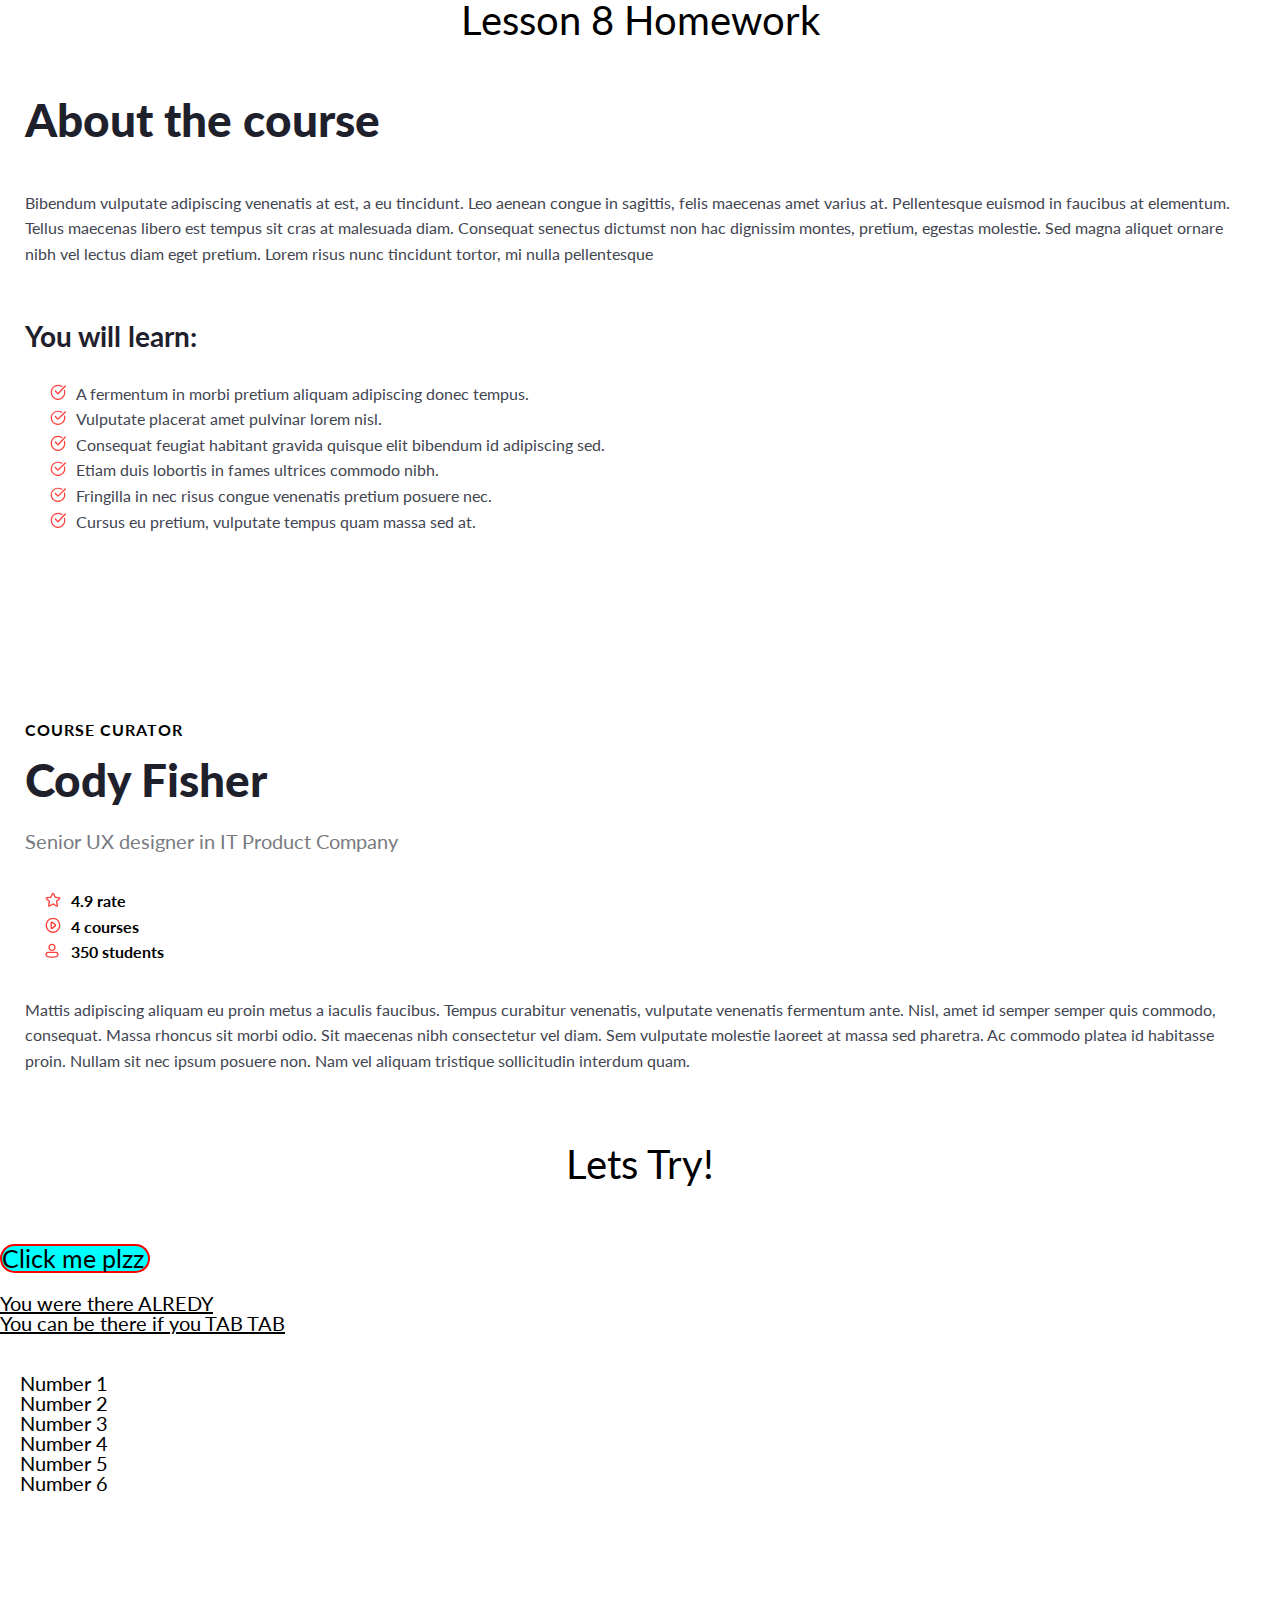
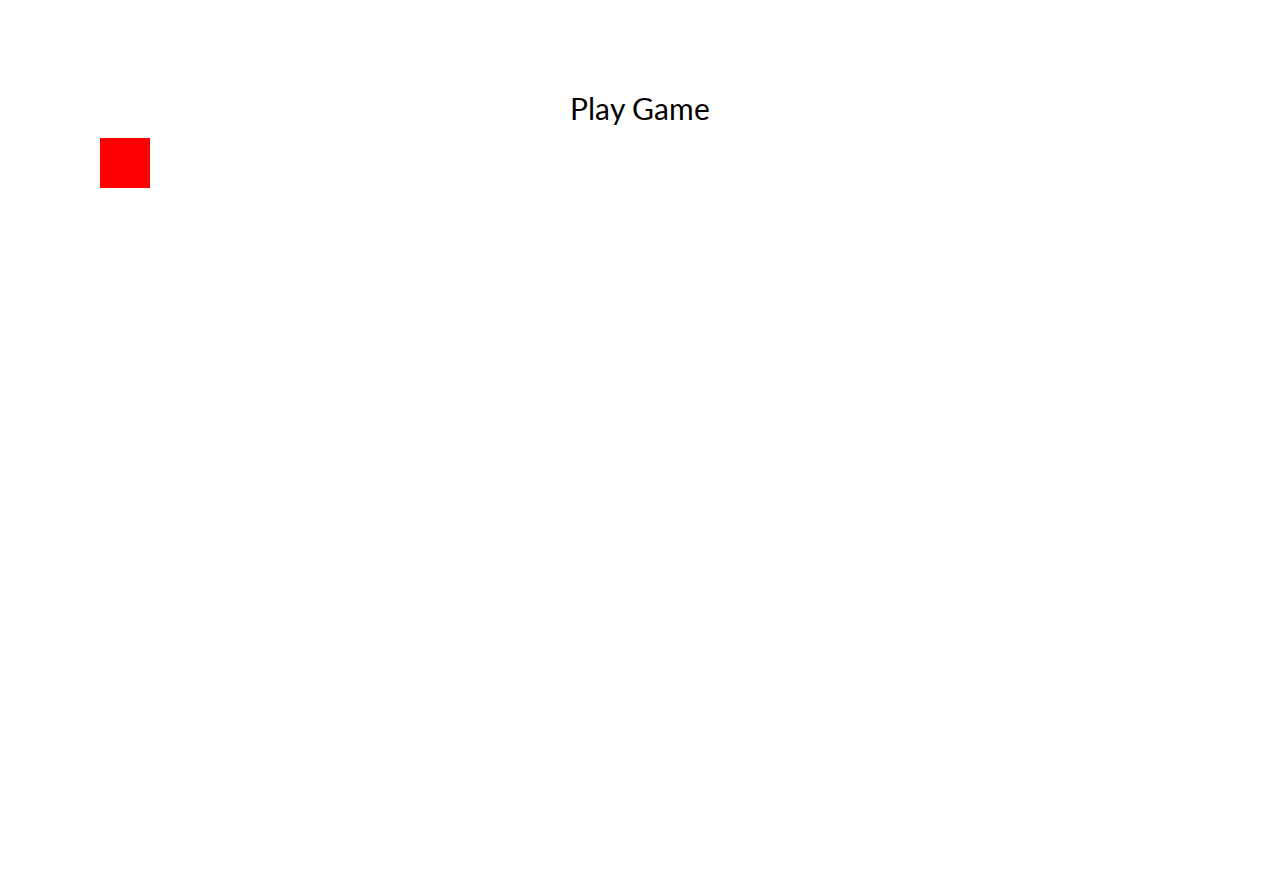
<file: Lesson8Homework/index.html>
<!DOCTYPE html>
<html lang="en">

<head>
	<meta charset="UTF-8">
	<meta http-equiv="X-UA-Compatible" content="IE=edge">
	<meta name="viewport" content="width=device-width, initial-scale=1.0">
	<link rel="stylesheet" href="css/reset.css">
	<link rel="stylesheet" href="css/style.css">
	<title>Lesson 8 Homework</title>
</head>

<body>
	<header>Lesson 8 Homework</header>
	<main>
		<div class="block__container">
			<div class="blok-text">
				<h1>About the course</h1>
				<p>Bibendum vulputate adipiscing venenatis at est, a eu tincidunt. Leo aenean congue in sagittis, felis
					maecenas amet varius at. Pellentesque euismod in faucibus at elementum. Tellus maecenas libero est tempus
					sit cras at malesuada diam. Consequat senectus dictumst non hac dignissim montes, pretium, egestas
					molestie. Sed magna aliquet ornare nibh vel lectus diam eget pretium. Lorem risus nunc tincidunt tortor,
					mi nulla pellentesque</p>
			</div>
			<div class="block-list">
				<p>You will learn:</p>
				<ul>
					<li>A fermentum in morbi pretium aliquam adipiscing donec tempus.</li>
					<li>Vulputate placerat amet pulvinar lorem nisl.</li>
					<li>Consequat feugiat habitant gravida quisque elit bibendum id adipiscing sed.</li>
					<li>Etiam duis lobortis in fames ultrices commodo nibh.</li>
					<li>Fringilla in nec risus congue venenatis pretium posuere nec.</li>
					<li>Cursus eu pretium, vulputate tempus quam massa sed at.</li>
				</ul>
			</div>
		</div>
		<div class="text__container">
			<div class="text-body">
				<h2>Course curator</h2>
				<p>Cody Fisher</p>
				<p>Senior UX designer in IT Product Company</p>
			</div>
			<div class="text-text">
				<ul>
					<li>4.9 rate</li>
					<li>4 courses</li>
					<li>350 students</li>
				</ul>
				<p>Mattis adipiscing aliquam eu proin metus a iaculis faucibus. Tempus curabitur venenatis, vulputate
					venenatis fermentum ante. Nisl, amet id semper semper quis commodo, consequat. Massa rhoncus sit morbi
					odio. Sit maecenas nibh consectetur vel diam. Sem vulputate molestie laoreet at massa sed pharetra. Ac
					commodo platea id habitasse proin. Nullam sit nec ipsum posuere non. Nam vel aliquam tristique
					sollicitudin interdum quam. </p>
			</div>
		</div>
		<div class="home">
			<h3>Lets Try!</h3>
		</div>
		<div class="home2">
			<p>Click me plzz</p>
			<a class="visit1" target="_blank" href="https://www.google.com/">You were there ALREDY</a>
			<a class="visit" target="_blank" href="https://www.google.com/">You can be there if you TAB TAB</a>
		</div>
		<div class="home3">
			<ul>
				<li>Number 1</li>
				<li>Number 2
					<ul>
						<li><a href="#home4">Go there</a></li>
						<li>Cod Number</li>
						<li>Cod Number</li>
					</ul>
				</li>
				<li>Number 3</li>
				<li>Number 4</li>
				<li>Number 5</li>
				<li>Number 6</li>
			</ul>
		</div>
		<div id="home4" class="home4">
			<div class="home__block">
				Lorem ipsum dolor sit, amet consectetur adipisicing elit. Quis exercitationem deserunt architecto non
				expedita sunt explicabo veniam similique laboriosam ad velit, voluptatum alias animi iusto. Vitae maxime
				voluptatibus laudantium hic.
			</div>

		</div>
		<div class="game-text">
			<h4>Play Game</h4>
		</div>

		<div class="exp">
			<div class="game"></div>
			<div class="game-start"></div>
			<div class="game-go"></div>
			<div class="game-go2"></div>
			<div class="game-end"></div>
		</div>
	</main>
</body>

</html>
</file>
<file: Lesson10homework/css/style.css>
@import url("https://fonts.googleapis.com/css?family=Lato:regular,700,900&display=swap");

.text {}

.title {
	font-size: 40px;
	font-weight: 700px;
	/* Для бем блоків не можна використовувати те, що впливає на оточення.
	Наприклад margin!!! */
}

.button {}

.about {}
</file>
<file: Lesson11homework/css/style.css>
body {
	background: url("../img/1617081477_20-p-oboi-priroda-doroga-23\ \(1\).jpg") 0 0 / cover no-repeat;


}

.wrapper {}


.header {
	position: fixed;
	background-color: red;
}

.car__container {

	max-width: 1230px;
	margin: 0 auto;

}


.car__body {
	background-color: green;
	width: 275px;
	height: 120px;
	border-radius: 0px 300px 0px 0;
	position: absolute;
	bottom: 100px;
	left: 800px;
	display: block;
	z-index: 0;
}

.car__wheels__right {
	background-color: black;
	width: 50px;
	height: 50px;
	border-radius: 50%;
	position: absolute;
	bottom: -20px;
	left: 200px;
}

.car__wheels__left {
	background-color: black;
	width: 50px;
	height: 50px;
	border-radius: 50%;
	position: absolute;
	bottom: -20px;
	left: 40px;
}

.car__dor {
	display: block;
	background-color: black;
	width: 80px;
	height: 60px;

	position: absolute;
	bottom: 0px;
	left: 100px;
}

.car__glass {
	opacity: 0.5;
	display: block;
	background-color: white;
	width: 245px;
	height: 60px;
	border-radius: 58% 42% 100% 0% / 0% 100% 0% 100%;
	position: absolute;
	bottom: 60px;
	left: 0px;
}

.trailer__plank {
	height: 15px;
	width: 120px;
	background-color: black;
	position: absolute;
	bottom: 100px;
	left: 680px;
}

.trailer__body {
	height: 60px;
	width: 200px;
	position: absolute;
	background-color: black;
	position: absolute;
	bottom: 100px;
	left: 500px;
}

.trailer__wheel-right {
	background-color: white;
	width: 50px;
	height: 50px;
	border-radius: 50%;
	position: absolute;
	bottom: -20px;
	left: 140px;
}

.trailer__wheel-left {
	background-color: white;
	width: 50px;
	height: 50px;
	border-radius: 50%;
	position: absolute;
	bottom: -20px;
	left: 30px;
}
</file>
<file: Lesson4_Homework/css/style.css>
@import url('https://fonts.googleapis.com/css2?family=Roboto:wght@300;400;500&display=swap');

@font-face {
   font-family: "Larsseit";
   src: url("../fonts/Larsseit-Bold.woff2") format("woff2"), url("../fonts/Larsseit-Bold.woff") format("woff");
   font-display: swap;
   font-weight: 400;
   font-style: normal;
}

@font-face {
   font-family: "Larsseit";
   src: url("../fonts/Larsseit-Medium.woff2") format("woff2"), url("../fonts/Larsseit-Medium.woff") format("woff");
   font-display: swap;
   font-weight: 500;
   font-style: normal;
}

@font-face {
   font-family: "Larsseit";
   src: url("../fonts/Larsseit.woff2") format("woff2"), url("../fonts/Larsseit.woff") format("woff");
   font-display: swap;
   font-weight: 600;
   font-style: normal;
}


.text,
.body {
   font-family: "Larsseit";
   color: darkgoldenrod;
}

.head {
   font-family: "Roboto";
   color: brown;
}

a.link {
   color: red;
}

a {
   color: blue;
}

.only-one {
   font-family: "Larsseit";
   color: deeppink;
}

span {
   font-family: "Roboto";
   color: darkslateblue;
}

.only-one>p {
   font-family: "Roboto";
   color: aqua;
}
</file>
<file: Lesson5_Homework/css/style.css>
@import url('https://fonts.googleapis.com/css2?family=Oswald:wght@300;400;500;700&display=swap');


@font-face {
   font-family: "Moche";
   src: url("../fonts/Moche-Bold.woff2")format("woff2"), url("../fonts/Moche-Bold.woff")format("woff");
   font-display: swap;
   font-weight: 700;
   font-style: normal;
   ;
}

@font-face {
   font-family: "Moche";
   src: url("../fonts/Moche-Regular.woff2")format("woff2"), url("../fonts/Moche-Regular.woff")format("woff");
   font-display: swap;
   font-weight: 400;
   font-style: normal;
   ;
}

@font-face {
   font-family: "Moche";
   src: url("../fonts/Moche-Light.woff2")format("woof2"), url("../fonts/Moche-Light.woff")format("woff");
   font-display: swap;
   font-weight: 300;
   font-style: normal;
}

body {
   font-family: Moche;
}

.title {
   font-family: Moche;
   font-size: 30px;
   font-style: oblique;
   font-weight: 700;
   color: red;
   text-align: center;
   margin-bottom: 10px;
   background-color: coral;
}

.list {
   color: rgba(12, 12, 226, 0.636);
}

.content {
   text-align: center;
   font-size: 20px;
   padding-top: 10px;
   padding-bottom: 10px;

}

div.text {
   white-space: nowrap;
   padding: 10px;

}

p.text {
   padding-top: 15px;
   text-decoration: underline;
   text-shadow: 3px 2px 5px #13cf2c, 5px 3px 2px #162cbc;
}

p.bone {
   text-indent: 15px;
}

.cola {
   width: 600px;
   letter-spacing: 3px;
   color: blueviolet;
   padding-left: 3px;
}

.inform {
   text-align: center;
   margin: 50px;
   color: red;
}

.letter {
   text-transform: capitalize;
   text-decoration: line-through;
   font-size: 20px;
   line-height: 2.2;
}

a {
   color: darkred;
}

.right {
   background-color: aqua;
   text-shadow: 5px 5px 2px rgb(47, 129, 70);
   text-decoration: underline;
   font-weight: 700;
   word-spacing: 10px;
}

.foot {
   padding-top: 30px;
   padding-bottom: 30px;
   font-size: 30px;
   font-family: Oswald;
}
</file>
<file: Lesson6_Homework/css/style.css>
@import url('https://fonts.googleapis.com/css2?family=Lato:wght@400;700;900&display=swap');

@font-face {
	font-family: "CircularStd";
	src: url("../fonts/CircularStd-Book.woff2") format("woff2"), url("../fonts/CircularStd-Book.woff") format("woff");
	font-display: swap;
	font-weight: 400;
	font-style: normal;
}

@font-face {
	font-family: "CircularStd";
	src: url("../fonts/CircularStd-BookItalic.woff2") format("woff2"), url("../fonts/CircularStd-BookItalic.woff") format("woff");
	font-display: swap;
	font-weight: 400;
	font-style: italic;
}

@font-face {
	font-family: "CircularStd";
	src: url("../fonts/CircularStd-Medium.woff2") format("woff2"), url("../fonts/CircularStd-Medium.woff") format("woff");
	font-display: swap;
	font-weight: 500;
	font-style: normal;
}

@font-face {
	font-family: "CircularStd";
	src: url("../fonts/CircularStd-Bold.woff2") format("woff2"), url("../fonts/CircularStd-Bold.woff") format("woff");
	font-display: swap;
	font-weight: 700;
	font-style: normal;
}

@font-face {
	font-family: "CircularStd";
	src: url("../fonts/CircularStd-Black.woff2") format("woff2"), url("../fonts/CircularStd-Black.woff") format("woff");
	font-display: swap;
	font-weight: 900;
	font-style: normal;
}

body {
	font-family: "Lato", serif;
	margin: 0 auto;
	max-width: 810px;
}


h1 {
	color: #1E212C;
	padding: 20px;
	font-weight: 900;
	font-size: 46px;
	line-height: 59.8px;
	margin-bottom: 40px;
}

.head-text {
	color: #1E212C;
	font-weight: 700;
	font-size: 20px;
	line-height: 30px;
	margin-bottom: 22px;
	max-width: 810px;
}

.img {
	margin-bottom: 60px;
	max-width: 100%;
}

.body {
	color: #424551;
	font-weight: 400;
	font-size: 16px;
	line-height: 26px;
	margin-bottom: 48px;
}

.body-first {
	margin-bottom: 25px;
}

.body-text {
	font-weight: 700;
	font-size: 20px;
	line-height: 1.5;
	text-shadow: 0px 4px 4px rgba(0, 0, 0, 0.25);
	padding-left: 58px;
	margin-bottom: 48px;
}

.body-list {
	font-family: 'Lato';
	font-style: normal;
	font-weight: 400;
	font-size: 16px;
	line-height: 1.6;
	color: #424551;
	margin-bottom: 60px;
}

li {
	padding-left: 32px;
}

.list-text {
	margin-bottom: 24px;
}

.list {
	margin-bottom: 24px;
}

h2 {
	font-size: 50px;
	text-align: center;
	margin-bottom: 30px;
}

.exp {
	border: 5px dotted #000;
	background-color: chocolate;
	padding: 5px;
	max-height: 50px;
	overflow: auto;
	margin-bottom: 20px;
}

.exp2 {
	background-color: blue;
	display: inline-block;
	max-width: 200px;
	margin-bottom: 20px;
}

.exp3 {
	background-color: cyan;
	border-bottom: 5px solid red;
	border-top: 10px dashed red;
	margin-bottom: 30px;
}

.image {
	opacity: 0.6;
	max-width: 200px;
	border-radius: 100% 0% 70% 30% / 76% 41% 59% 24%;
	box-shadow: 10px 5px 5px 20px rgb(225, 11, 11);
}

.exp4 {

	margin: 15px;
	padding: 15px;
}

.fb {
	font-family: CircularStd;
	font-size: 40px;
	font-weight: 900;
}

a>img {
	background-color: blue;
	max-width: 100px;
	padding: 15px;
	border-radius: 50%;
}
</file>
<file: Lesson7Homework/css/style.css>
@import url('https://fonts.googleapis.com/css2?family=Lato:wght@400;700;900&display=swap');

@font-face {
	font-family: "CircularStd";
	src: url("../fonts/CircularStd-Book.woff2") format("woff2"), url("../fonts/CircularStd-Book.woff") format("woff");
	font-display: swap;
	font-weight: 350;
	font-style: normal;
}

@font-face {
	font-family: "CircularStd";
	src: url("../fonts/CircularStd-BookItalic.woff2") format("woff2"), url("../fonts/CircularStd-BookItalic.woff") format("woff");
	font-display: swap;
	font-weight: 350;
	font-style: italic;
}

@font-face {
	font-family: "CircularStd";
	src: url("../fonts/CircularStd-Medium.woff2") format("woff2"), url("../fonts/CircularStd-Medium.woff") format("woff");
	font-display: swap;
	font-weight: 500;
	font-style: normal;
}

@font-face {
	font-family: "CircularStd";
	src: url("../fonts/CircularStd-Bold.woff2") format("woff2"), url("../fonts/CircularStd-Bold.woff") format("woff");
	font-display: swap;
	font-weight: 700;
	font-style: normal;
}

@font-face {
	font-family: "CircularStd";
	src: url("../fonts/CircularStd-Black.woff2") format("woff2"), url("../fonts/CircularStd-Black.woff") format("woff");
	font-display: swap;
	font-weight: 900;
	font-style: normal;
}

body {
	font-family: "Lato", serif;

}

[class*="__container"] {
	max-width: 810px;
	margin: 0 auto;

}


.head__container {
	font-size: 50px;
	margin: 0 auto;
	max-width: 810px;
	padding: 15px;
	text-align: center;
	margin-bottom: 50px;
	background-color: red;
}

h1 {
	color: #1E212C;
	padding: 20px;
	font-weight: 900;
	font-size: 46px;
	line-height: 59.8px;
	margin-bottom: 40px;
}

.image {
	max-width: 100%;
	margin-bottom: 40px;
}

.body__container>p {
	color: #1E212C;
	font-weight: 700;
	font-size: 20px;
	line-height: 30px;
	margin-bottom: 22px;
}

.text__container {
	color: #424551;
	font-weight: 400;
	font-size: 16px;
	line-height: 26px;
	margin-bottom: 48px;
}

.text-first {
	margin-bottom: 20px;

}

.center__container {
	font-weight: 700;
	font-size: 20px;
	line-height: 1.5;
	text-shadow: 0px 4px 4px rgba(0, 0, 0, 0.25);
	padding-left: 58px;
	margin-bottom: 48px;
}

.list__container {
	font-weight: 400;
	font-size: 16px;
	line-height: 1.6;
	color: #424551;
	margin-bottom: 60px;
}

.list__container>p {
	margin-bottom: 24px;
}

.list__container>ul {
	padding-left: 32px;
	margin-bottom: 24px;
}

h2 {
	max-width: 810px;
	margin: 0 auto;
	text-align: center;
	font-size: 50px;
	font-family: CircularStd;
	margin-bottom: 40px;
}

.back {
	margin: 0 auto;
	max-height: 3000px;
	background: linear-gradient(90deg, rgba(2, 0, 36, 1) 0%, rgba(24, 156, 168, 1) 46%, rgba(0, 212, 255, 1) 100%);
}

.back-exp {
	padding: 50px;
	background-color: aqua;
	margin: 0 auto;
	max-width: 800px;
	border-radius: 50%;
}

.back-exp2 {
	padding: 50px;
	background-image: url("../img/exp/2.jpg");
	height: 300px;
	background-repeat: no-repeat;
	background-position: center;
	margin-bottom: 20px;
	border-radius: 50%;
	box-shadow: 10px 10px 15px red;
}

.exp3 {
	padding: 60px;
	background-image: url("../img/exp/1.jpg");
	height: 800px;
	background-position: 0 0;
	background-size: cover;
	background-attachment: fixed;
}

.exp4 {
	padding: 30px;
	height: 800px;
	background: url("../img/2.png") left no-repeat, url("../img/2.png") right no-repeat, url("../img/exp/4.jpg") 100% 0px / cover no-repeat;
	margin-bottom: 50px;
}


.fb {
	font-family: CircularStd;
	font-size: 40px;
	font-weight: 900;
}

.end {
	margin: 0 auto;
	max-width: 850px;
	text-align: center;
	font-size: 25px;
}

a>img {
	background-color: blue;
	max-width: 100px;
	padding: 15px;
	border-radius: 50%;
}

.foot {
	background-color: red;
}
</file>
<file: Lesson8Homework/css/style.css>
@import url('https://fonts.googleapis.com/css2?family=Lato:wght@400;700;900&display=swap');


[class*="__container"] {
	max-width: 1230px;
	margin: 0 auto;
}

body {
	font-family: Lato;
}

header {
	text-align: center;
	font-size: 40px;
	margin-bottom: 50px;
}

.block__container {
	margin-bottom: 184px;
}

.blok-text {
	margin-bottom: 48px;
}

.blok-text h1 {
	font-weight: 900;
	font-size: 46px;
	line-height: 130%;
	color: #1E212C;
	margin-bottom: 40px;
}

.blok-text p {
	line-height: 160%;
	color: #424551;

}


.block-list p {
	font-weight: 700;
	font-size: 28px;
	line-height: 150%;
	color: #1E212C;
	margin-bottom: 24px;
}

.block-list li {
	padding-left: 32px;
	line-height: 160%;
	color: #424551;
}

.block-list ul li::before {
	background: url("../img/icons/Vector.svg") 0 0 no-repeat;
	content: "";
	margin-left: -27px;
	width: 16px;
	height: 15.33px;
	display: inline-block;
	margin-right: 10px;
}


.text__container {
	margin-bottom: 70px;
}


.text-body h2 {
	font-weight: 700;
	line-height: 150%;
	letter-spacing: 1px;
	text-transform: uppercase;
	margin-bottom: 8px;
}

.text-body {
	margin-bottom: 32px;
}

.text-body p {
	font-weight: 900;
	font-size: 46px;
	line-height: 130%;
	color: #1E212C;
	margin-bottom: 16px;
}

.text-body p:last-child {
	font-weight: 400;
	font-size: 20px;
	line-height: 150%;
	color: #787A80;

}

.text-text ul {
	margin-bottom: 32px
}

.text-text li {
	font-weight: 700;
	line-height: 160%;
}

.text-text ul li::before {
	background: url("../img/icons/Vector\ \(1\).svg") 0 0 no-repeat;
	content: "";
	width: 16px;
	height: 15.33px;
	display: inline-block;
	margin-right: 10px;
}

.text-text ul li:first-child::before {
	background: url("../img/icons/Star\ \(Stroke\).svg") 0 0 no-repeat;
	content: "";
	width: 16px;
	height: 15.33px;
	display: inline-block;
	margin-right: 10px;
}

.text-text ul li:last-child::before {
	background: url("../img/icons/Vector\ \(2\).svg") 0 0 no-repeat;
	content: "";
	width: 16px;
	height: 15.33px;
	display: inline-block;
	margin-right: 10px;
}

.text-text p {
	line-height: 160%;
	color: #424551;

}


h3 {
	font-size: 40px;
	text-align: center;
	margin-bottom: 60px;
}

h3:hover {
	color: red;
	text-decoration: underline;
}

.home2 p {
	background-color: aqua;
	font-size: 25px;
	border: 2px solid red;
	border-radius: 25px;
	margin-bottom: 20px;
	max-width: 150px;
}

.home2 p:active {
	background-color: red;
}

.home2 a {
	font-size: 20px;
	margin-bottom: 40px;

}

.home2,
.visit {
	display: block;
	width: 300px;
}

.visit1:visited {
	color: burlywood;

}



.visit:focus {
	background-color: blue;
}

.home3 {
	font-size: 20px;
}



ul {
	margin-left: 20px;
}

.home3 {
	margin-bottom: 200px;
}

ul ul {
	display: none;

}

ul li:hover ul {
	display: block;
	width: 300px;
	color: blue;
}

.home4 {
	color: red;
	font-size: 30px;
	display: none;
	margin-bottom: 300px;
}

.home4:target {
	color: blue;
	display: block;
}

.game-text {
	font-size: 30px;
	text-align: center;
	margin-bottom: 15px;
}

.exp {
	height: 700px;
	font-size: 0;
	display: block;
	margin-left: 100px;
	margin-bottom: 50px;
	width: 800px;
}

.game {
	width: 50px;
	height: 50px;
	background-color: red;
}

.game:hover {
	width: 500px;
	background-color: red;
}

.game-start {
	margin-left: 500px;
	height: 50px;
	width: 50px;
	margin-top: -50px;
}

.game-start:hover {
	background-color: red;
	margin-left: 500px;
	height: 300px;
	width: 50px;
}

.game-go {
	height: 50px;
	width: 50px;
	margin-left: 500px;
	margin-top: 250px;
}

.game-go:hover {
	background-color: red;
	margin-left: 500px;
	height: 200px;
	width: 50px;
}

.game-go2 {
	margin-left: 500px;
	height: 50px;
	width: 50px;
	margin-top: 150px;
}

.game-go2:hover {
	background-color: red;
	margin-left: 500px;
	width: 550px;
	margin-left: 0px;
}

.game-end {
	height: 50px;
	width: 50px;
}

.game-end:hover {
	background-color: red;
	width: 800px;
	height: 700px;
	background: url("../img/1.jpg") 0 0 / 100% no-repeat;
}
</file>
